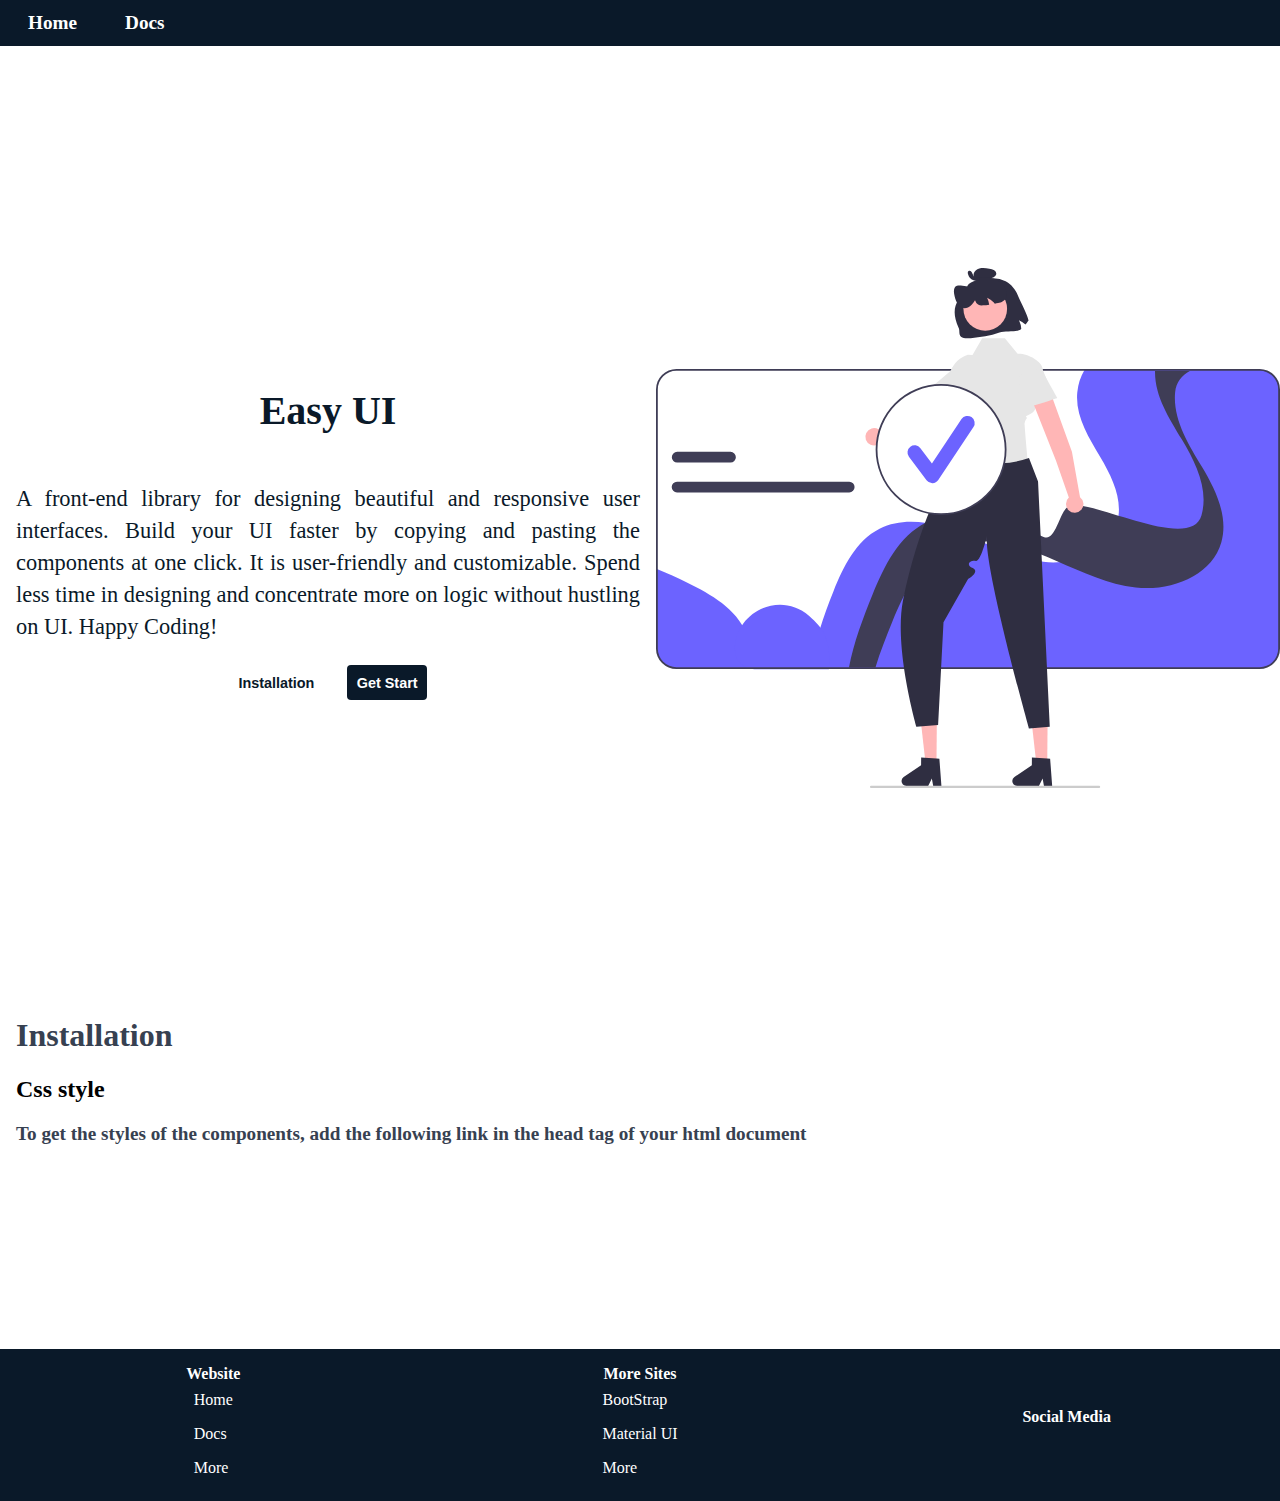
<file: index.html>
<!DOCTYPE html>
<html lang="en">
  <head>
    <meta charset="UTF-8" />
    <meta http-equiv="X-UA-Compatible" content="IE=edge" />
    <meta name="viewport" content="width=device-width, initial-scale=1.0" />
    <link rel="stylesheet" href="style.css" />
    <link
      rel="stylesheet"
      href="https://use.fontawesome.com/releases/v5.15.4/css/all.css"
      integrity="sha384-DyZ88mC6Up2uqS4h/KRgHuoeGwBcD4Ng9SiP4dIRy0EXTlnuz47vAwmeGwVChigm"
      crossorigin="anonymous"
    />
    <title>Easy UI</title>
  </head>
  <body>
    <!-- navbar -->
    <header>
      <nav class="nav flex_space">
        <div class="left">
          <ul class="flex">
            <li class="nav_list">
              <a href="" class="active_page">Home</a>
            </li>
            <li class="nav_list">
              <a href="./component/avatar/avatar.html">Docs</a>
            </li>
          </ul>
        </div>

        <!-- social icons -->
        <div class="right social_btn">
          <ul class="flex">
            <li class="nav_list pointer">
              <a href="https://github.com/ajay-mandaviya" target="_blank">
                <i class="fab fa-github-square fa-2x"></i>
              </a>
            </li>
            <li class="nav_list pointer">
              <a
                href="https://www.linkedin.com/in/ajay-mandaviya-222900191/"
                target="_blank"
              >
                <i class="fab fa-twitter-square fa-2x"></i>
              </a>
            </li>
          </ul>
        </div>
      </nav>
    </header>
    <!-- info container -->
    <main class="main_container">
      <div class="about flex_center">
        <h1>Easy UI</h1>
        <p>
          A front-end library for designing beautiful and responsive user
          interfaces. Build your UI faster by copying and pasting the components
          at one click. It is user-friendly and customizable. Spend less time in
          designing and concentrate more on logic without hustling on UI. Happy
          Coding!
        </p>

        <div class="about-btn">
          <button class="btn btn-primary">
            <a href="#install">Installation</a>
          </button>
          <button class="btn btn-secondary">
            <a href="./component/avatar/avatar.html">Get Start</a>
          </button>
        </div>
      </div>
      <div class="home-img">
        <img src="./Images/home-img.svg" />
      </div>
    </main>

    <!-- install link -->
    <div class="link-container" id="install">
      <h1 class="heading">Installation</h1>
      <h2>Css style</h2>
      <p class="description">
        To get the styles of the components, add the following link in the head
        tag of your html document
      </p>
      <div class="code-container">
        <iframe
          src="https://carbon.now.sh/embed?bg=rgba%2874%2C144%2C226%2C1%29&t=night-owl&wt=none&l=htmlmixed&width=680&ds=false&dsyoff=20px&dsblur=68px&wc=true&wa=true&pv=25px&ph=28px&ln=false&fl=1&fm=Fira+Code&fs=14px&lh=152%25&si=false&es=2x&wm=false&code=%250A%2520%2520%253Clink%2520rel%253D%2522stylesheet%2522%2520href%253D%2522https%253A%252F%252Feasy-ui-css.netlify.app%252Fstyle.css%2522%2520%252F%253E%2520%2520"
          style="
            width: 100%;
            height: 152px;
            border: 0;
            transform: scale(1);
            overflow: hidden;
          "
          sandbox="allow-scripts allow-same-origin"
        >
        </iframe>
      </div>
    </div>
    <!-- footer -->
    <footer class="footer-container flex">
      <div class="footer website">
        <h4>Website</h4>
        <ul>
          <li>
            <a href="./index.html">Home</a>
          </li>
          <li>
            <a href="">Docs</a>
          </li>
          <li>
            <a href="">More</a>
          </li>
        </ul>
      </div>
      <div class="footer example-site">
        <h4>More Sites</h4>
        <ul>
          <li>
            <a href="">BootStrap</a>
          </li>
          <li>
            <a href="">Material UI</a>
          </li>
          <li>
            <a href="">More</a>
          </li>
        </ul>
      </div>
      <div class="footer">
        <h4>Social Media</h4>
        <div class="footer-social">
          <ul>
            <li class="pointer">
              <a href="https://github.com/ajay-mandaviya" target="_blank">
                <i class="fab fa-github-square"></i>
              </a>
            </li>
            <li class="pointer">
              <a href="https://twitter.com/AjayMandaviya" target="_blank">
                <i class="fab fa-twitter-square"></i>
              </a>
            </li>
            <li class="pointer">
              <a
                href="https://www.linkedin.com/in/ajay-mandaviya-222900191/"
                target="_blank"
              >
                <i class="fab fa-linkedin-in"></i>
              </a>
            </li>
          </ul>
        </div>
      </div>
    </footer>
  </body>
</html>
</file>
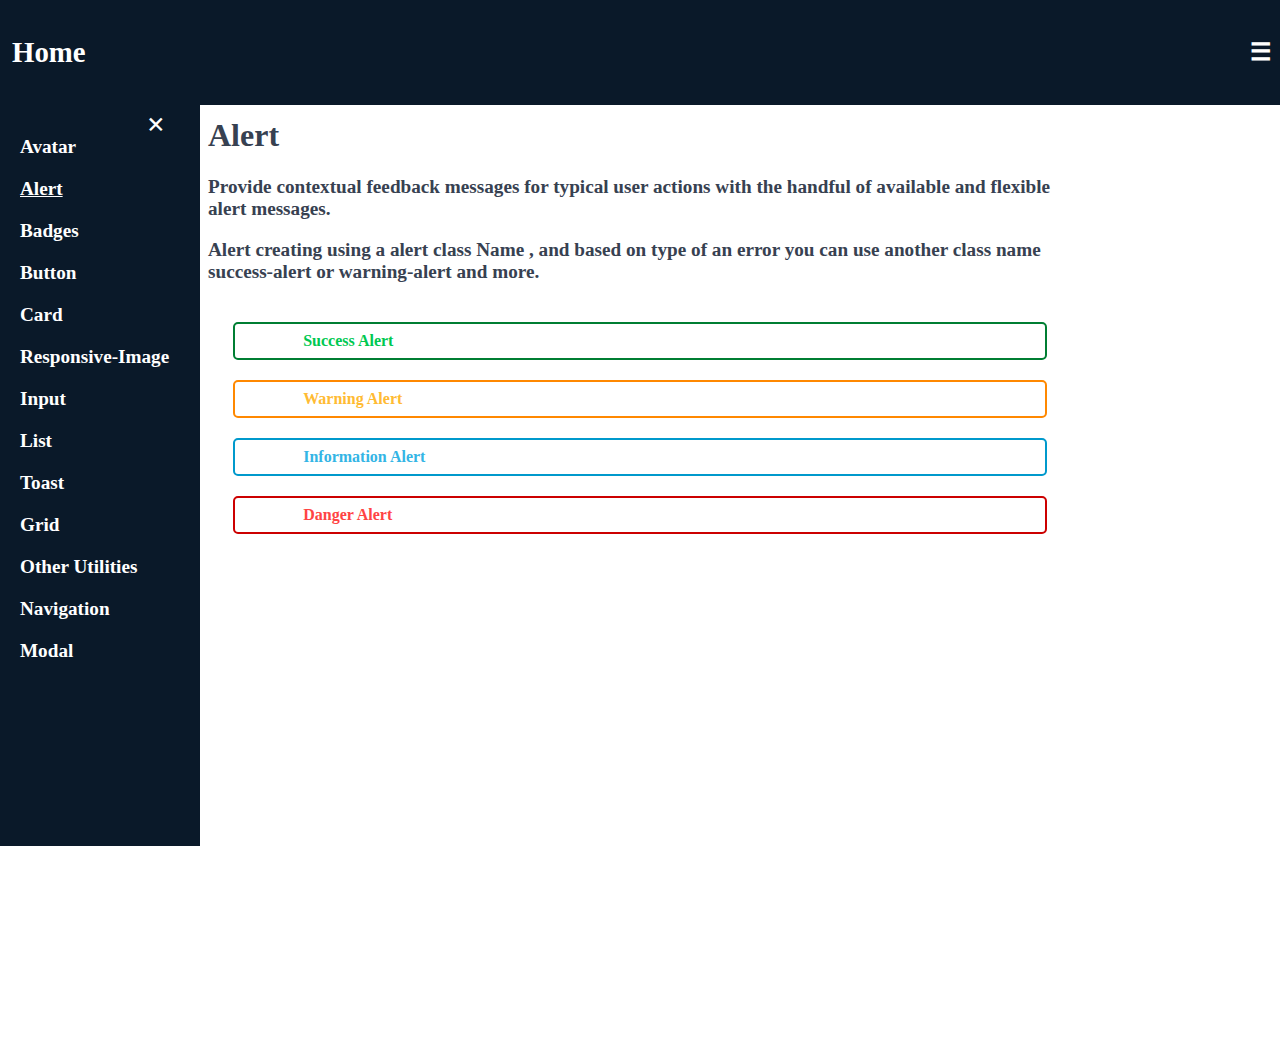
<file: component/alert/alert.html>
<!DOCTYPE html>
<html lang="en">
  <head>
    <meta charset="UTF-8" />
    <meta http-equiv="X-UA-Compatible" content="IE=edge" />
    <meta name="viewport" content="width=device-width, initial-scale=1.0" />
    <link rel="stylesheet" href="../../style.css">
    <link rel="stylesheet" href="alert.css" />
    <link
      rel="stylesheet"
      href="https://use.fontawesome.com/releases/v5.15.4/css/all.css"
      integrity="sha384-DyZ88mC6Up2uqS4h/KRgHuoeGwBcD4Ng9SiP4dIRy0EXTlnuz47vAwmeGwVChigm"
      crossorigin="anonymous"
    />
    <title>Alert</title>
  </head>
  <body>
    <header>
    <nav class="flex_space nav">
      <div>
        <h2><a href="../../index.html">Home</a></h2>
      </div>
      <div>
        <span class="menulines pointer" onclick="openNav()">&#9776;</span>
      </div>

      <div class="sidenav" id="mySidenav">
        <a href="javascript:void(0)" class="closebtn" onclick="closeNav()">
          &times;
        </a>

        <a  href="../avatar/avatar.html">Avatar</a>
        <a class="page-active" href="../alert/alert.html">Alert</a>
        <a href="../badges/badges.html">Badges</a>
        <a href="../button/button.html">Button</a>
        <a href="../card/card.html">Card</a>
        <a href="../responsive-image/responsive-image.html">Responsive-Image</a>
        <a href="../input/input.html">Input</a>
        <a href="../list/list.html">List</a>
        <a href="../toster/toast.html">Toast</a>
        <a href="../grid/responsive-grid.html">Grid</a>
        <a href="../other/other.html">Other Utilities</a>        
        <a href="../navigation/navigation.html">Navigation</a>   
        <a href="../modal/modal.html">Modal</a>   
      </div>
    </nav>
  </header>
    <!-- page -->
    <main>
    <div class="page">
      <h1 class="heading">Alert</h1>
      <p class="description">
        Provide contextual feedback messages for typical user 
        actions with the handful of available and flexible alert messages.
      </p>
      <p class="description">
        Alert creating using a alert class Name , and based on type of an error you can use another class
        name success-alert or warning-alert and more.
      </p>
      <div>
        <div class="flex_center">
          <div class="alert-container">
            <div class="alert success-alert">
              <div><i class="fa fa-check-circle"></i></div>
              <span>Success Alert</span>
            </div>

            <div class="alert warning-alert">
              <div><i class="fa fa-exclamation-circle"></i></div>
              <span>Warning Alert</span>
            </div>

            <div class="alert info-alert">
              <div><i class="fa fa-info"></i></div>
              <span>Information Alert</span>
            </div>

            <div class="alert danger-alert">
              <div><i class="fa fa-exclamation-triangle"></i></div>
              <span>Danger Alert</span>
            </div>
          </div>
        </div>
        <div class="code-container">
          <iframe
  src="https://carbon.now.sh/embed?bg=rgba%28248%2C231%2C28%2C1%29&t=seti&wt=none&l=htmlmixed&width=680&ds=true&dsyoff=55px&dsblur=23px&wc=true&wa=true&pv=0px&ph=0px&ln=false&fl=1&fm=Fira+Code&fs=14px&lh=152%25&si=false&es=2x&wm=false&code=%2520%253Cdiv%2520class%253D%2522alert%2520success-alert%2522%253E%250A%2520%2520%2520%2520%2520%2520%2520%2520%2520%2520%2520%2520%2520%2520%253Cdiv%253E%253Ci%2520class%253D%2522fa%2520fa-check-circle%2522%253E%253C%252Fi%253E%253C%252Fdiv%253E%250A%2520%2520%2520%2520%2520%2520%2520%2520%2520%2520%2520%2520%2520%2520%253Cspan%253ESuccess%2520Alert%253C%252Fspan%253E%250A%2520%253C%252Fdiv%253E%250A%2520%250A%2520%2520%253Cdiv%2520class%253D%2522alert%2520warning-alert%2522%253E%250A%2520%2520%2520%2520%2520%2520%2520%2520%2520%2520%2520%2520%2520%2520%253Cdiv%253E%253Ci%2520class%253D%2522fa%2520fa-exclamation-circle%2522%253E%253C%252Fi%253E%253C%252Fdiv%253E%250A%2520%2520%2520%2520%2520%2520%2520%2520%2520%2520%2520%2520%2520%2520%253Cspan%253EWarning%2520Alert%253C%252Fspan%253E%250A%2520%2520%253C%252Fdiv%253E%250A%2520%2520%250A%2520%2520%253Cdiv%2520class%253D%2522alert%2520info-alert%2522%253E%250A%2520%2520%2520%2520%2520%2520%2520%2520%2520%2520%2520%2520%2520%2520%253Cdiv%253E%253Ci%2520class%253D%2522fa%2520fa-info%2522%253E%253C%252Fi%253E%253C%252Fdiv%253E%250A%2520%2520%2520%2520%2520%2520%2520%2520%2520%2520%2520%2520%2520%2520%253Cspan%253EInformation%2520Alert%253C%252Fspan%253E%250A%2520%2520%253C%252Fdiv%253E%250A%250A%2520%2520%2520%253Cdiv%2520class%253D%2522alert%2520danger-alert%2522%253E%250A%2520%2520%2520%2520%2520%2520%2520%2520%2520%2520%2520%2520%2520%2520%253Cdiv%253E%253Ci%2520class%253D%2522fa%2520fa-exclamation-triangle%2522%253E%253C%252Fi%253E%253C%252Fdiv%253E%250A%2520%2520%2520%2520%2520%2520%2520%2520%2520%2520%2520%2520%2520%2520%253Cspan%253EDanger%2520Alert%253C%252Fspan%253E%250A%2520%2520%253C%252Fdiv%253E"
  style="width: 100%; height: 463px; border:0; transform: scale(1); overflow:hidden;"
  sandbox="allow-scripts allow-same-origin">
</iframe>
          </iframe>
        </div>
      </div>
    </div>
  </main>
    <script src="../../script.js"></script>
  </body>
</html>
</file>
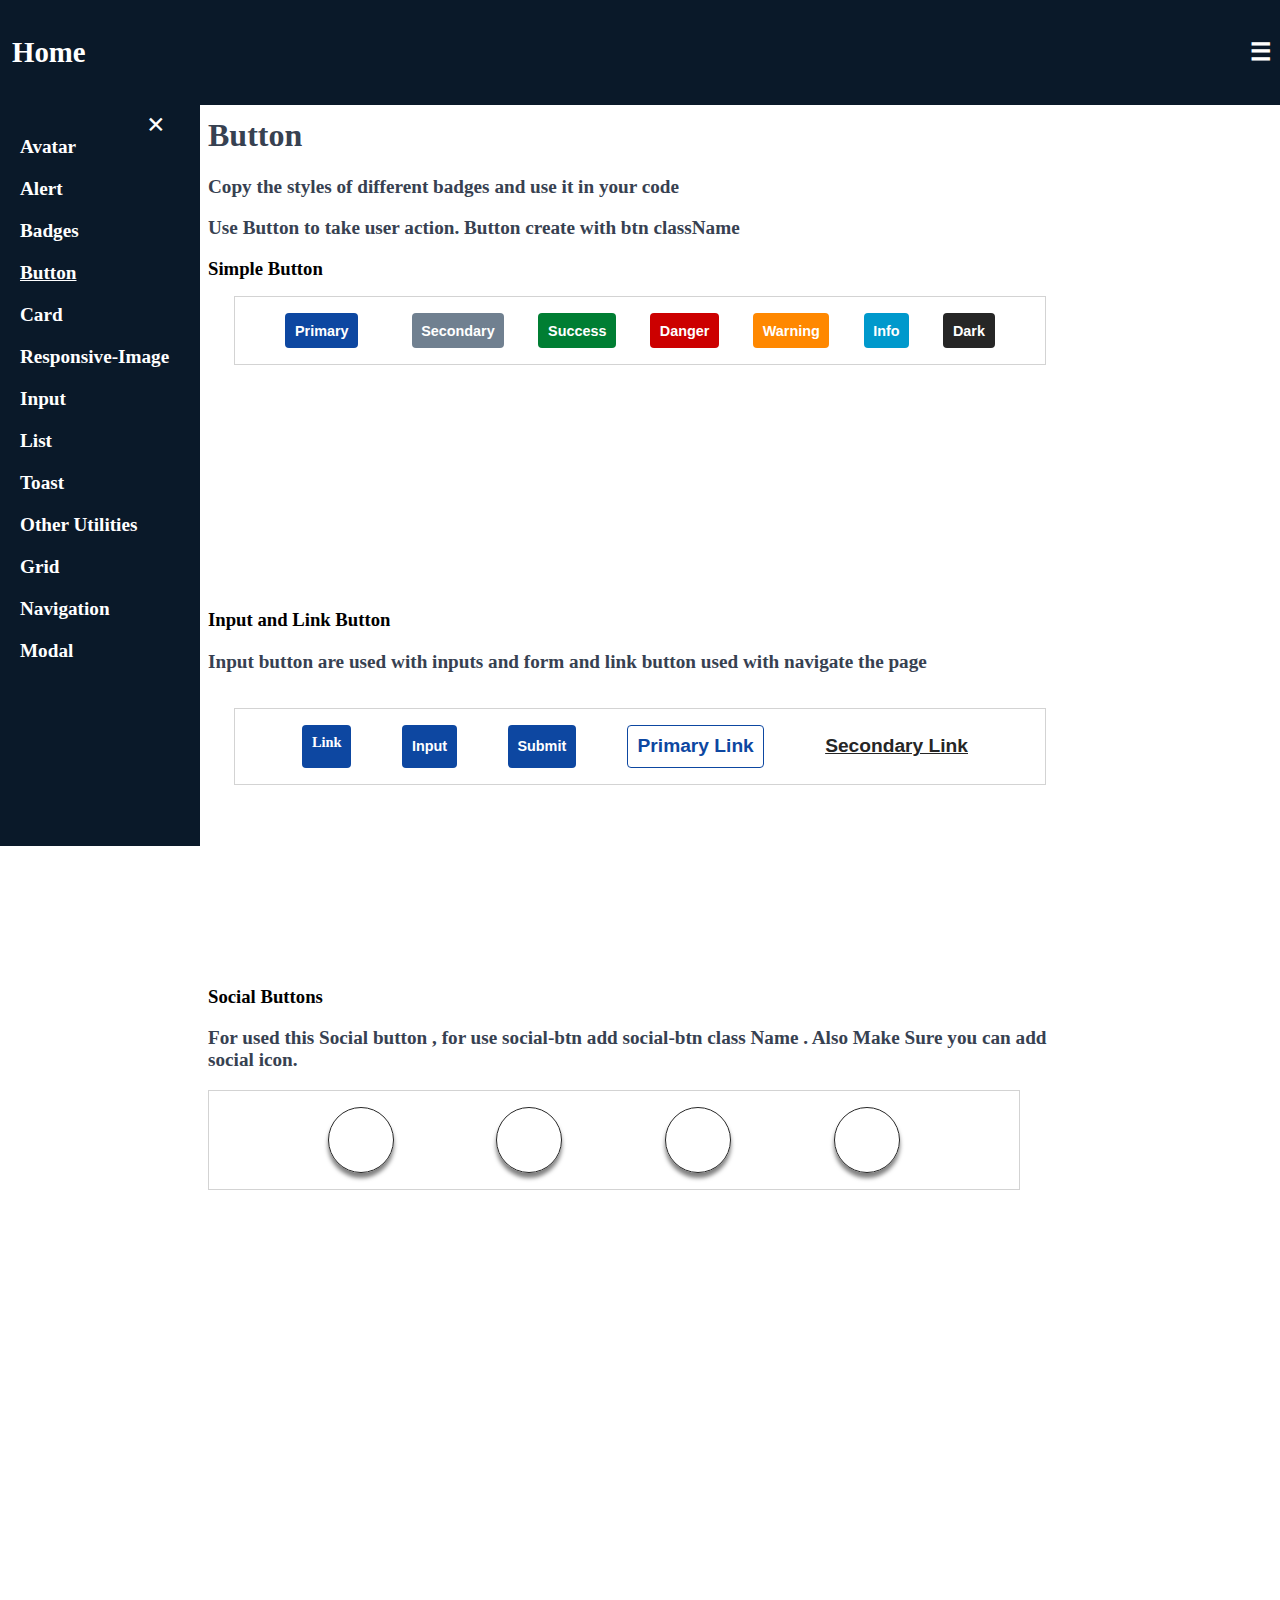
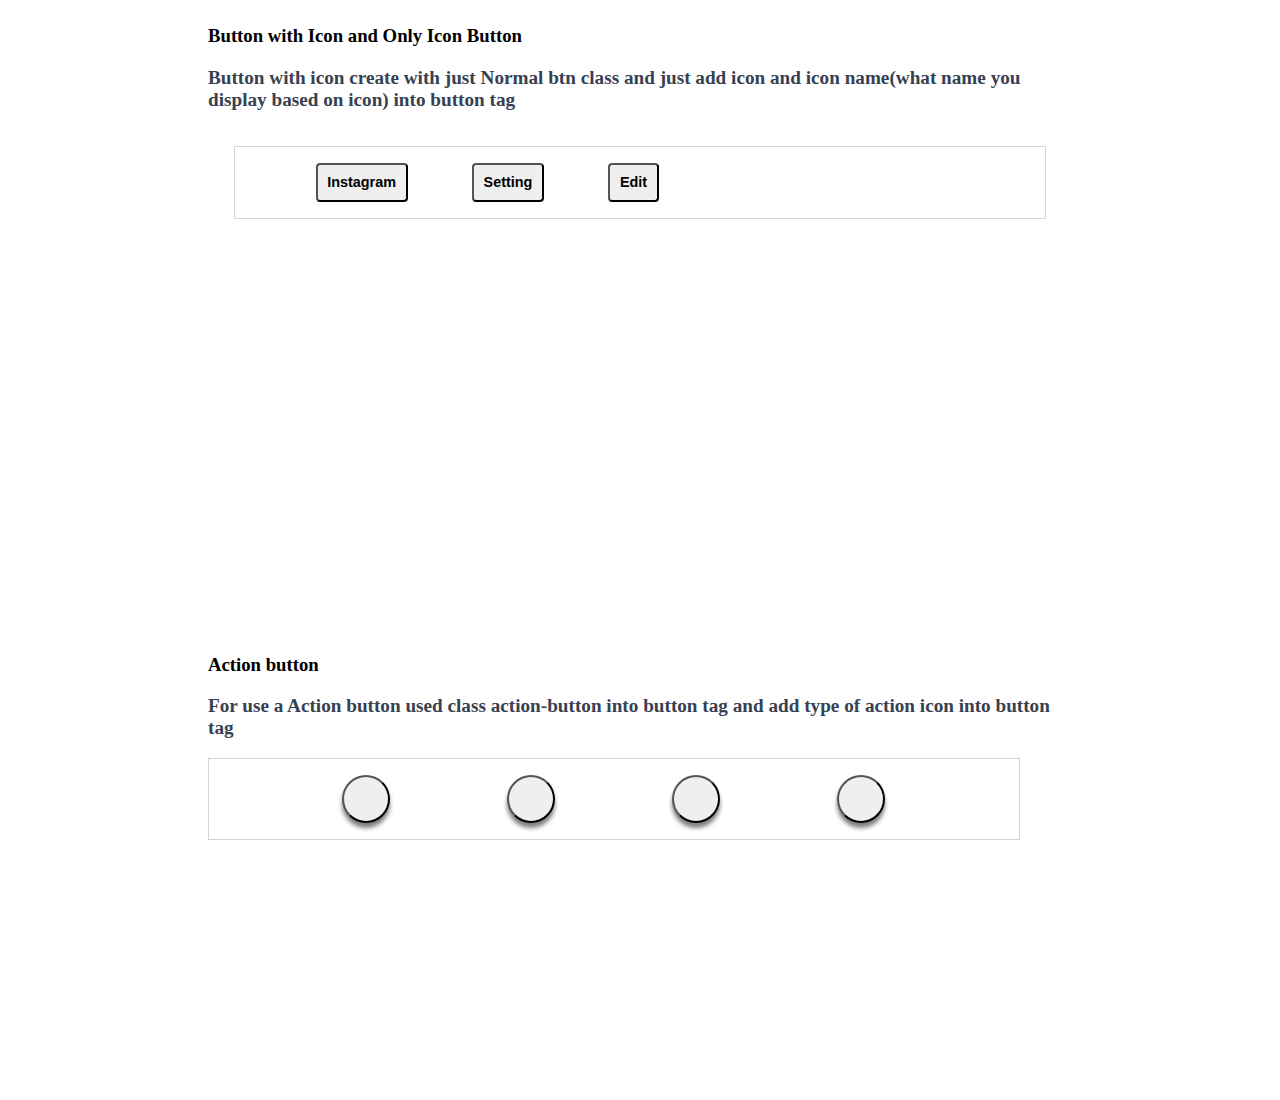
<file: component/button/button.html>
<!DOCTYPE html>
<html lang="en">
  <head>
    <meta charset="UTF-8" />
    <meta http-equiv="X-UA-Compatible" content="IE=edge" />
    <meta name="viewport" content="width=device-width, initial-scale=1.0" />
    <link rel="stylesheet" href="../../style.css" />
    <link rel="stylesheet" href="button.css" />
    <link
      rel="stylesheet"
      href="https://use.fontawesome.com/releases/v5.15.4/css/all.css"
      integrity="sha384-DyZ88mC6Up2uqS4h/KRgHuoeGwBcD4Ng9SiP4dIRy0EXTlnuz47vAwmeGwVChigm"
      crossorigin="anonymous"
    />
    <title>Buttons</title>
  </head>
  <body>
    <nav class="flex_space nav">
      <div>
        <h2><a href="../../index.html">Home</a></h2>
      </div>
      <div>
        <span class="menulines pointer" onclick="openNav()">&#9776;</span>
      </div>

      <div class="sidenav" id="mySidenav">
        <a href="javascript:void(0)" class="closebtn" onclick="closeNav()">
          &times;
        </a>

        <a href="../avatar/avatar.html">Avatar</a>
        <a href="../alert/alert.html">Alert</a>
        <a href="../badges/badges.html">Badges</a>
        <a class="page-active" href="../button/button.html">Button</a>
        <a href="../card/card.html">Card</a>
        <a href="../responsive-image/responsive-image.html">Responsive-Image</a>
        <a href="../input/input.html">Input</a>
        <a href="../list/list.html">List</a>
        <a href="../toster/toast.html">Toast</a>
        <a href="../other/other.html">Other Utilities</a>
        <a href="../grid/responsive-grid.html">Grid</a>
        <a href="../navigation/navigation.html">Navigation</a>
        <a href="../modal/modal.html">Modal</a>
      </div>
    </nav>

    <main>
      <div class="page">
        <h1 class="heading">Button</h1>
        <p class="description">
          Copy the styles of different badges and use it in your code
        </p>
        <p class="description">
          Use Button to take user action. Button create with btn className
        </p>
        <!-- Normal btn -->
        <div>
          <h3>Simple Button</h3>
          <div class="flex_center">
            <div class="btn-container">
              <div>
                <button class="btn btn-primary">Primary</button>
              </div>
              <div>
                <button class="btn btn-secondary">Secondary</button>
              </div>
              <div>
                <button class="btn btn-success">Success</button>
              </div>
              <div>
                <button class="btn btn-danger">Danger</button>
              </div>
              <div>
                <button class="btn btn-warning">Warning</button>
              </div>
              <div>
                <button class="btn btn-info">Info</button>
              </div>
              <div>
                <button class="btn btn-dark">Dark</button>
              </div>
            </div>
          </div>

          <div class="code-container">
            <iframe
              src="https://carbon.now.sh/embed?bg=rgba%28248%2C231%2C28%2C1%29&t=seti&wt=none&l=htmlmixed&width=680&ds=true&dsyoff=55px&dsblur=23px&wc=true&wa=true&pv=0px&ph=0px&ln=false&fl=1&fm=Fira+Code&fs=14px&lh=152%25&si=false&es=2x&wm=false&code=%2520%2520%2520%2520%253Cbutton%2520class%253D%2522btn%2520btn-primary%2522%253EPrimary%253C%252Fbutton%253E%2520%2520%2520%2520%2520%2520%2520%250A%2509%253Cbutton%2520class%253D%2522btn%2520btn-secondary%2522%253ESecondary%253C%252Fbutton%253E%2520%250A%2509%253Cbutton%2520class%253D%2522btn%2520btn-success%2522%253ESuccess%253C%252Fbutton%253E%2520%250A%2509%253Cbutton%2520class%253D%2522btn%2520btn-danger%2522%253EDanger%253C%252Fbutton%253E%2520%2520%2520%2520%2520%2520%2520%2520%2520%2520%250A%2509%253Cbutton%2520class%253D%2522btn%2520btn-warning%2522%253EWarning%253C%252Fbutton%253E%250A%2509%253Cbutton%2520class%253D%2522btn%2520btn-info%2522%253EInfo%253C%252Fbutton%253E%250A%2509%253Cbutton%2520class%253D%2522btn%2520btn-dark%2522%253EDark%253C%252Fbutton%253E"
              style="
                width: 100%;
                height: 208px;
                border: 0;
                transform: scale(1);
                overflow: hidden;
              "
              sandbox="allow-scripts allow-same-origin"
            >
            </iframe>
          </div>
        </div>

        <!-- button with inputs and link -->
        <div>
          <h3>Input and Link Button</h3>

          <p class="description">
            Input button are used with inputs and form and link button used with
            navigate the page
          </p>
          <div class="flex_center">
            <div class="btn-container">
              <a class="btn btn-primary" href="#">Link</a>
              <input class="btn btn-primary" type="button" value="Input" />
              <input class="btn btn-primary" type="submit" value="Submit" />
              <button class="btn link link-primary">Primary Link</button>
              <button class="btn link link-secondary">Secondary Link</button>
            </div>
          </div>
          <div class="code-container">
            <iframe
              src="https://carbon.now.sh/embed?bg=rgba%28248%2C231%2C28%2C1%29&t=seti&wt=none&l=htmlmixed&width=680&ds=true&dsyoff=58px&dsblur=23px&wc=true&wa=true&pv=0px&ph=0px&ln=false&fl=1&fm=Fira+Code&fs=14px&lh=152%25&si=false&es=2x&wm=false&code=%2520%2520%2520%2520%2509%2509%253Ca%2520class%253D%2522btn%2520btn-primary%2522%2520href%253D%2522%2523%2522%253ELink%253C%252Fa%253E%250A%2520%2520%2520%2520%2520%2520%2520%2520%2520%2520%2520%2520%253Cinput%2520class%253D%2522btn%2520btn-primary%2522%2520type%253D%2522button%2522%2520value%253D%2522Input%2522%2520%252F%253E%250A%2520%2520%2520%2520%2520%2520%2520%2520%2520%2520%2520%2520%253Cinput%2520class%253D%2522btn%2520btn-primary%2522%2520type%253D%2522submit%2522%2520value%253D%2522Submit%2522%2520%252F%253E%250A%2520%2520%2520%2520%2520%2520%2520%2520%2520%2520%2520%2520%253Cbutton%2520class%253D%2522btn%2520link%2520link-primary%2522%253EPrimary%2520Link%253C%252Fbutton%253E%250A%2520%2520%2520%2520%2520%2520%2520%2520%2520%2520%2520%2520%253Cbutton%2520class%253D%2522btn%2520link%2520link-secondary%2522%253ESecondary%2520Link%253C%252Fbutton%253E%2520%2520%2520%2520"
              style="
                width: 100%;
                height: 165px;
                border: 0;
                transform: scale(1);
                overflow: hidden;
              "
              sandbox="allow-scripts allow-same-origin"
            >
            </iframe>
          </div>
        </div>

        <!-- social media button -->
        <div>
          <h3>Social Buttons</h3>
          <p class="description">
            For used this Social button , for use social-btn add social-btn
            class Name . Also Make Sure you can add social icon.
          </p>
          <div class="flext_center">
            <div class="btn-container socials mb">
              <a href="https://twitter.com/AjayMandaviya" class="social-btn">
                <i class="fab fa-twitter fa-2x"></i>
              </a>

              <a
                href="https://www.linkedin.com/in/ajay-mandaviya-222900191/"
                class="social-btn"
              >
                <i class="fab fa-linkedin fa-2x"></i>
              </a>

              <a href="https://github.com/ajay-mandaviya" class="social-btn">
                <i class="fab fa-github fa-2x"></i>
              </a>

              <a
                href="https://www.instagram.com"
                target="_blank"
                class="social-btn"
              >
                <i class="fab fa-instagram fa-2x"></i>
              </a>
            </div>
          </div>
          <div class="code-container">
            <iframe
              src="https://carbon.now.sh/embed?bg=rgba%28248%2C231%2C28%2C1%29&t=seti&wt=none&l=htmlmixed&width=680&ds=true&dsyoff=55px&dsblur=23px&wc=true&wa=true&pv=0px&ph=0px&ln=false&fl=1&fm=Fira+Code&fs=14px&lh=152%25&si=false&es=2x&wm=false&code=%253Ca%2520href%253D%2522https%253A%252F%252Ftwitter.com%252FAjayMandaviya%2522%2520class%253D%2522social-btn%2522%253E%250A%2520%2520%2520%2520%2520%2520%2520%2520%2520%2520%2520%2520%2520%2520%253Ci%2520class%253D%2522fab%2520fa-twitter%2520fa-2x%2522%253E%253C%252Fi%253E%250A%2520%253C%252Fa%253E%250A%250A%253Ca%2520href%253D%2522https%253A%252F%252Fwww.linkedin.com%252Fin%252Fajay-mandaviya-222900191%252F%2522class%253D%2522social-btn%2522%253E%250A%2520%2520%2520%2520%2520%2520%2520%2520%2520%2520%2520%2520%2520%2520%253Ci%2520class%253D%2522fab%2520fa-linkedin%2520fa-2x%2522%253E%253C%252Fi%253E%250A%253C%252Fa%253E%2520%2520%2520%2520%2520%2520%2520%2520%250A%2520%2520%2520%2520%2520%2520%250A%253Ca%2520href%253D%2522https%253A%252F%252Fgithub.com%252Fajay-mandaviya%2522%2520class%253D%2522social-btn%2522%253E%250A%2520%2509%2509%2509%2520%253Ci%2520class%253D%2522fab%2520fa-github%2520fa-2x%2522%253E%253C%252Fi%253E%250A%253C%252Fa%253E%2520%2520%2520%2520%2520%2520%2520%2520%2520%2520%2520%250A%250A%2520%253Ca%2520href%253D%2522https%253A%252F%252Fwww.instagram.com%2522%2520target%253D%2522_blank%2522%2520class%253D%2522social-btn%2522%2520%253E%2520%2520%2520%2520%2520%2520%2520%2520%2520%2520%250A%2520%2520%2520%2520%2520%2520%2520%2520%2520%2520%2520%2520%2520%2520%2520%253Ci%2520class%253D%2522fab%2520fa-instagram%2520fa-2x%2522%253E%253C%252Fi%253E%250A%2520%253C%252Fa%253E%2520%2520%2520%2520%2520%2520%2520%2520%2520%2520%250A%2520%2520%2520%2520%2520%2520%2520%2520%2520%2520%2520%2520"
              style="
                width: 100%;
                height: 399px;
                border: 0;
                transform: scale(1);
                overflow: hidden;
              "
              sandbox="allow-scripts allow-same-origin"
            >
            </iframe>
          </div>
        </div>

        <!-- icon button -->
        <div>
          <h3>Button with Icon and Only Icon Button</h3>
          <p class="description">
            Button with icon create with just Normal btn class and just add icon
            and icon name(what name you display based on icon) into button tag
          </p>
          <div class="flex_center">
            <div class="btn-container">
              <button class="btn">
                <i class="fab fa-instagram fa-1x"></i>
                Instagram
              </button>
              <button class="btn">
                <i class="fas fa-cog fa-1px"></i>
                Setting
              </button>
              <button class="btn">
                <i class="far fa-edit fa-1px"></i>
                Edit
              </button>
              <button class="icon-button">
                <i class="fas fa-window-close fa-2px"></i>
              </button>
              <button class="icon-button">
                <i class="fas fa-shopping-cart fa-2px"></i>
              </button>
              <button class="icon-button">
                <i class="fas fa-share-alt fa-2px"></i>
              </button>
              <button class="icon-button">
                <i class="far fa-trash-alt fa-2px"></i>
              </button>
            </div>
          </div>
          <div class="code-container">
            <iframe
              src="https://carbon.now.sh/embed?bg=rgba%28248%2C231%2C28%2C1%29&t=seti&wt=none&l=htmlmixed&width=680&ds=true&dsyoff=58px&dsblur=23px&wc=true&wa=true&pv=0px&ph=0px&ln=false&fl=1&fm=Fira+Code&fs=14px&lh=152%25&si=false&es=2x&wm=false&code=%253Cbutton%2520class%253D%2522btn%2522%253E%253Ci%2520class%253D%2522fab%2520fa-instagram%2520fa-1x%2522%253E%253C%252Fi%253EInstagram%253C%252Fbutton%253E%250A%250A%253Cbutton%2520class%253D%2522btn%2522%253E%253Ci%2520class%253D%2522fas%2520fa-cog%2520fa-1px%2522%253E%253C%252Fi%253ESetting%253C%252Fbutton%253E%250A%2520%2520%2520%2520%2520%2520%2520%2520%2520%2520%2520%2520%2520%2520%250A%253Cbutton%2520class%253D%2522btn%2522%253E%2520%253Ci%2520class%253D%2522far%2520fa-edit%2520fa-1px%2522%253E%253C%252Fi%253EEdit%253C%252Fbutton%253E%250A%2520%2520%2520%2520%2520%2520%2520%2520%2520%2520%250A%253C%21--%2520only%2520icon%2520--%253E%250A%250A%253Cbutton%2520class%253D%2522icon-button%2522%253E%253Ci%2520class%253D%2522fas%2520fa-window-close%2520fa-2px%2522%253E%253C%252Fi%253E%253C%252Fbutton%253E%2520%2520%2520%2520%2520%2520%2520%2520%2520%250A%250A%253Cbutton%2520class%253D%2522icon-button%2522%253E%253Ci%2520class%253D%2522fas%2520fa-shopping-cart%2520fa-2px%2522%253E%253C%252Fi%253E%2520%253C%252Fbutton%253E%2520%2520%2520%2520%2520%2520%2520%2520%2520%2520%2520%2520%250A%250A%253Cbutton%2520class%253D%2522icon-button%2522%253E%253Ci%2520class%253D%2522fas%2520fa-share-alt%2520fa-2px%2522%253E%253C%252Fi%253E%253C%252Fbutton%253E%250A%250A%253Cbutton%2520class%253D%2522icon-button%2522%253E%253Ci%2520class%253D%2522far%2520fa-trash-alt%2520fa-2px%2522%253E%253C%252Fi%253E%253C%252Fbutton%253E%2520%2520%2520%2520%2520%2520%2520%2520%2520%2520%2520%250A%2520%2520%2520%2520%2520%2520%2520%2520%2520%2520%2520%2520%2520%2520%2520%2520%2520%2520%2520%2520%2520"
              style="
                width: 100%;
                height: 399px;
                border: 0;
                transform: scale(1);
                overflow: hidden;
              "
              sandbox="allow-scripts allow-same-origin"
            >
            </iframe>
          </div>
        </div>

        <!-- floating action buttons -->
        <div>
          <h3>Action button</h3>
          <p class="description">
            For use a Action button used class action-button into button tag and
            add type of action icon into button tag
          </p>
          <div class="flext_center">
            <div class="btn-container socials mb">
              <button class="action-button">
                <i class="fas fa-plus"></i>
              </button>
              <button class="action-button">
                <i class="fas fa-play"></i>
              </button>
              <button class="action-button">
                <i class="fas fa-search"></i>
              </button>
              <button class="action-button">
                <i class="fas fa-chevron-circle-down"></i>
              </button>
            </div>
          </div>
          <div class="code-container">
            <iframe
              src="https://carbon.now.sh/embed?bg=rgba%28248%2C231%2C28%2C1%29&t=seti&wt=none&l=htmlmixed&width=680&ds=true&dsyoff=58px&dsblur=23px&wc=true&wa=true&pv=0px&ph=0px&ln=false&fl=1&fm=Fira+Code&fs=14px&lh=152%25&si=false&es=2x&wm=false&code=%2520%253Cbutton%2520class%253D%2522action-button%2522%253E%253Ci%2520class%253D%2522fas%2520fa-plus%2522%253E%253C%252Fi%253E%253C%252Fbutton%253E%2520%250A%250A%2520%253Cbutton%2520class%253D%2522action-button%2522%253E%253Ci%2520class%253D%2522fas%2520fa-play%2522%253E%253C%252Fi%253E%253C%252Fbutton%253E%250A%250A%2520%253Cbutton%2520class%253D%2522action-button%2522%253E%253Ci%2520class%253D%2522fas%2520fa-search%2522%253E%253C%252Fi%253E%253C%252Fbutton%253E%250A%250A%253Cbutton%2520class%253D%2522action-button%2522%253E%253Ci%2520class%253D%2522fas%2520fa-chevron-circle-down%2522%253E%253C%252Fi%253E%253C%252Fbutton%253E"
              style="
                width: 100%;
                height: 208px;
                border: 0;
                transform: scale(1);
                overflow: hidden;
              "
              sandbox="allow-scripts allow-same-origin"
            >
            </iframe>
          </div>
        </div>
      </div>
    </main>
    <script src="../../script.js"></script>
  </body>
</html>
</file>
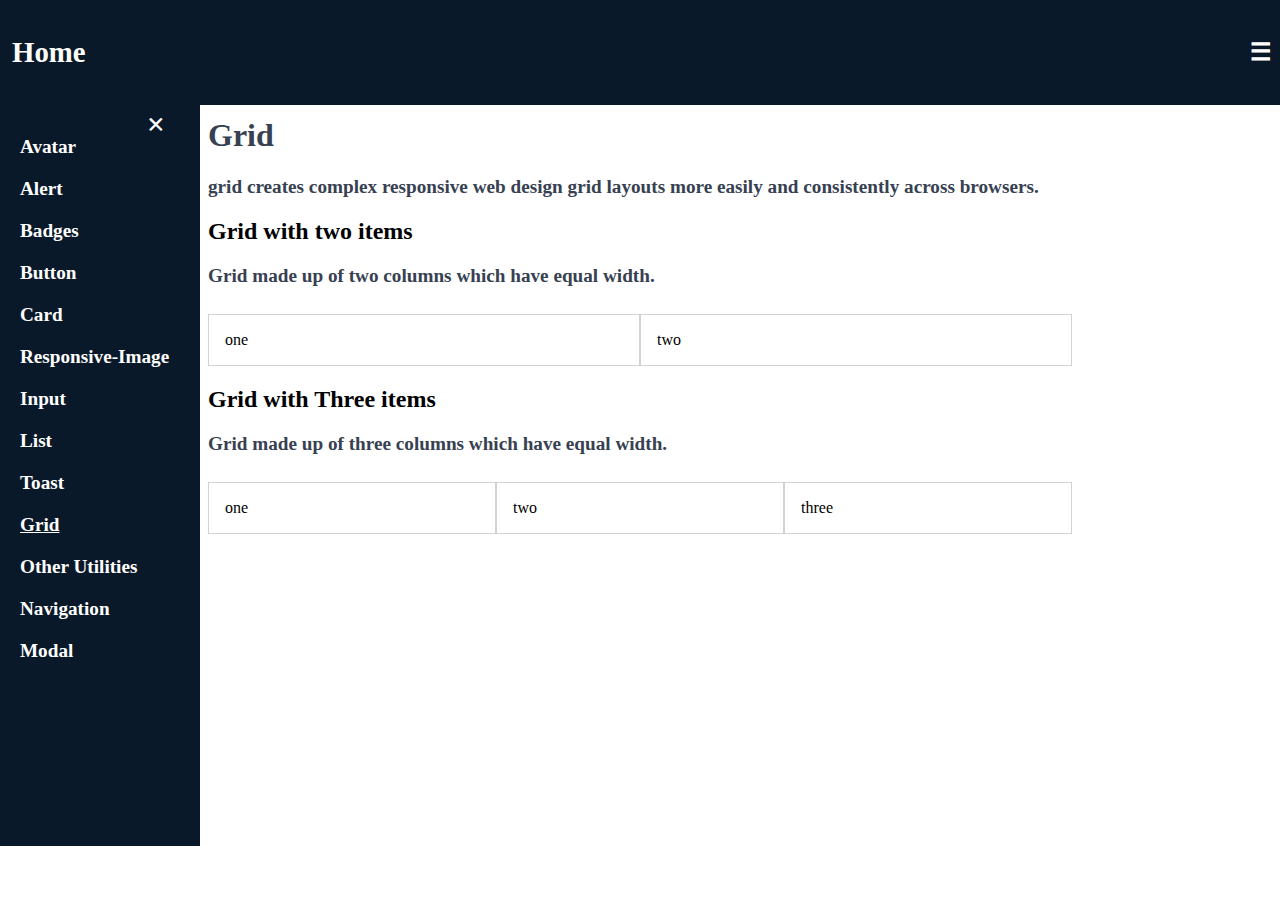
<file: component/grid/responsive-grid.html>
<!DOCTYPE html>
<html lang="en">
  <head>
    <meta charset="UTF-8" />
    <meta http-equiv="X-UA-Compatible" content="IE=edge" />
    <meta name="viewport" content="width=device-width, initial-scale=1.0" />
    <link rel="stylesheet" href="../../style.css" />
    <link rel="stylesheet" href="responsive-grid.css" />
    <link
      rel="stylesheet"
      href="https://use.fontawesome.com/releases/v5.15.4/css/all.css"
      integrity="sha384-DyZ88mC6Up2uqS4h/KRgHuoeGwBcD4Ng9SiP4dIRy0EXTlnuz47vAwmeGwVChigm"
      crossorigin="anonymous"
    />
    <title>Grid</title>
  </head>
  <body>
    <nav class="flex_space nav">
      <div>
        <h2><a href="../../index.html">Home</a></h2>
      </div>
      <div>
        <span class="menulines pointer" onclick="openNav()">&#9776;</span>
      </div>

      <div class="sidenav" id="mySidenav">
        <a href="javascript:void(0)" class="closebtn" onclick="closeNav()">
          &times;
        </a>

        <a href="../avatar/avatar.html">Avatar</a>
        <a href="../alert/alert.html">Alert</a>
        <a href="../badges/badges.html">Badges</a>
        <a href="../button/button.html">Button</a>
        <a href="../card/card.html">Card</a>
        <a href="../responsive-image/responsive-image.html">Responsive-Image</a>
        <a href="../input/input.html">Input</a>
        <a href="../list/list.html">List</a>
        <a href="../toster/toast.html">Toast</a>
        <a class="page-active" href="./responsive-grid.html">Grid</a>
        <a href="../other/other.html">Other Utilities</a>
        <a href="../navigation/navigation.html">Navigation</a>
        <a href="../modal/modal.html">Modal</a>
      </div>
    </nav>

    <!-- page -->
    <div class="page">
      <h1 class="heading">Grid</h1>
      <p class="description">
        grid creates complex responsive web design grid layouts more easily and
        consistently across browsers.
      </p>
      <h2>Grid with two items</h2>
      <p class="description">
        Grid made up of two columns which have equal width.
      </p>
      <div class="grid grid-2">
        <div>one</div>
        <div>two</div>
      </div>
      <h2>Grid with Three items</h2>
      <p class="description">
        Grid made up of three columns which have equal width.
      </p>
      <div class="grid grid-3">
        <div>one</div>
        <div>two</div>
        <div>three</div>
      </div>
      <div class="code-container">
        <iframe
          src="https://carbon.now.sh/embed?bg=rgba%28248%2C231%2C28%2C1%29&t=seti&wt=none&l=htmlmixed&width=680&ds=true&dsyoff=58px&dsblur=23px&wc=true&wa=true&pv=0px&ph=0px&ln=false&fl=1&fm=Fira+Code&fs=14px&lh=152%25&si=false&es=2x&wm=false&code=%2520%253Cdiv%2520class%253D%2522grid%2520grid-2%2522%253E%2520%2520%2520%2520%2520%250A%2520%2520%2520%2520%2520%2520%2520%2520%253Cdiv%253Eone%253C%252Fdiv%253E%250A%2520%2520%2520%2520%2520%2520%2520%2520%253Cdiv%253Etwo%253C%252Fdiv%253E%250A%2520%2520%2520%2520%2520%2520%253C%252Fdiv%253E%250A%253Cdiv%2520class%253D%2522grid%2520grid-3%2522%253E%2520%2520%2520%2520%2520%250A%2520%2520%2520%2520%2520%2520%2520%2520%253Cdiv%253Eone%253C%252Fdiv%253E%250A%2520%2520%2520%2520%2520%2520%2520%2520%253Cdiv%253Etwo%253C%252Fdiv%253E%250A%2520%2520%2520%2520%2520%2520%2520%2520%253Cdiv%253Ethree%253C%252Fdiv%253E%250A%2520%2520%2520%253C%252Fdiv%253E%2520%2520%2520%2520%2520%2520%2520%2520%2520%2520%2520%2520%2520%2520%2520%2520%2520%2520%2520%2520%2520"
          style="
            width: 100%;
            height: 250px;
            border: 0;
            transform: scale(1);
            overflow: hidden;
          "
          sandbox="allow-scripts allow-same-origin"
        >
        </iframe>
      </div>

      <div class="code-container"></div>
    </div>

    <script src="../../script.js"></script>
  </body>
</html>
</file>
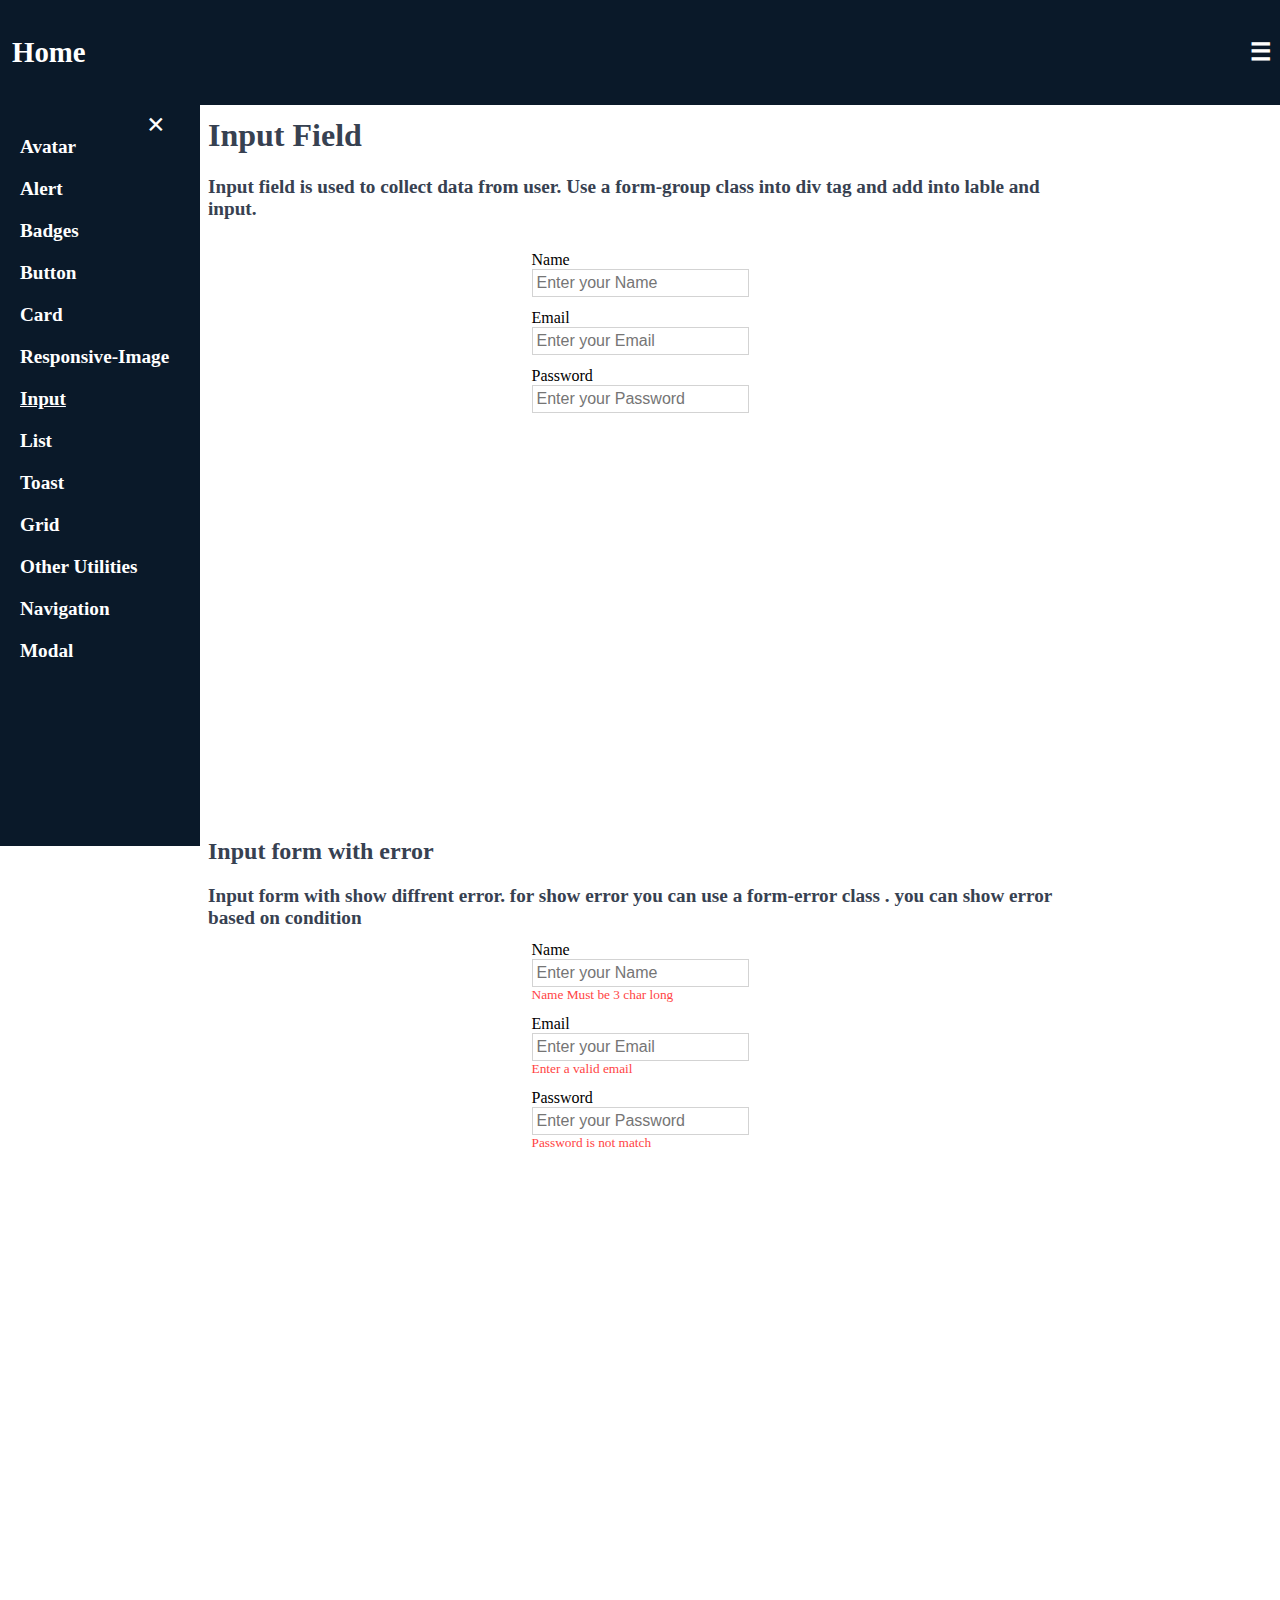
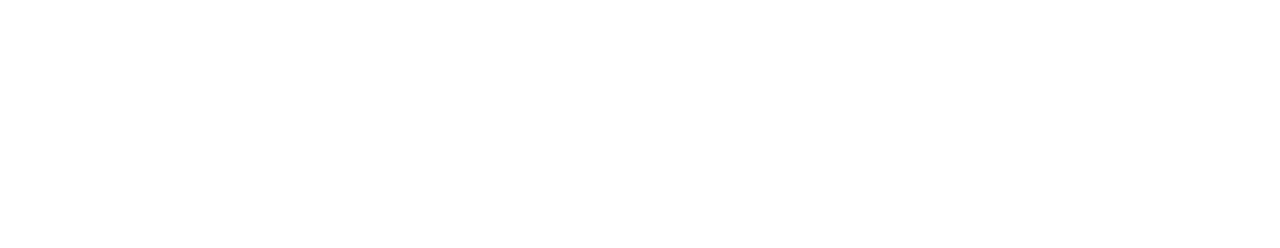
<file: component/input/input.html>
<!DOCTYPE html>
<html lang="en">
  <head>
    <meta charset="UTF-8" />
    <meta http-equiv="X-UA-Compatible" content="IE=edge" />
    <meta name="viewport" content="width=device-width, initial-scale=1.0" />
    <link rel="stylesheet" href="../../style.css" />
    <link rel="stylesheet" href="input.css" />

    <title>Input</title>
  </head>
  <nav class="flex_space nav">
    <div>
      <h2><a href="../../index.html">Home</a></h2>
    </div>
    <div>
      <span class="menulines pointer" onclick="openNav()">&#9776;</span>
    </div>

    <div class="sidenav" id="mySidenav">
      <a href="javascript:void(0)" class="closebtn" onclick="closeNav()">
        &times;
      </a>

      <a href="../avatar/avatar.html">Avatar</a>
      <a href="../alert/alert.html">Alert</a>
      <a href="../badges/badges.html">Badges</a>
      <a href="../button/button.html">Button</a>
      <a href="../card/card.html">Card</a>
      <a href="../responsive-image/responsive-image.html">Responsive-Image</a>
      <a class="page-active" href="./input.html">Input</a>
      <a href="../list/list.html">List</a>
      <a href="../toster/toast.html">Toast</a>
      <a href="../grid/responsive-grid.html">Grid</a>
      <a href="../other/other.html">Other Utilities</a>
      <a href="../navigation/navigation.html">Navigation</a>
      <a href="../modal/modal.html">Modal</a>
    </div>
  </nav>
  <body>
    <main>
      <div class="page">
        <h1 class="heading">Input Field</h1>
        <p class="description">
          Input field is used to collect data from user. Use a form-group class
          into div tag and add into lable and input.
        </p>
        <div>
          <div class="flex_center">
            <!-- Normal Input -->
            <div>
              <div class="form-group">
                <label for="nameInput">Name</label>
                <input
                  type="text"
                  placeholder="Enter your Name"
                  id="nameInput"
                />
              </div>
              <div class="form-group">
                <label for="emailInput">Email</label>
                <input
                  type="text"
                  placeholder="Enter your Email"
                  id="emailInput"
                />
              </div>
              <div class="form-group">
                <label for="passwordInput">Password</label>
                <input
                  type="password"
                  placeholder="Enter your Password"
                  id="passwordInput"
                />
              </div>
            </div>
          </div>
          <div class="code-container">
            <iframe
              src="https://carbon.now.sh/embed?bg=rgba%28248%2C231%2C28%2C1%29&t=seti&wt=none&l=htmlmixed&width=680&ds=true&dsyoff=58px&dsblur=23px&wc=true&wa=true&pv=0px&ph=0px&ln=false&fl=1&fm=Fira+Code&fs=14px&lh=152%25&si=false&es=2x&wm=false&code=%253Cdiv%2520class%253D%2522form-group%2522%253E%250A%2520%2520%2520%2520%2520%2520%253Clabel%2520for%253D%2522nameInput%2522%253EName%253C%252Flabel%253E%250A%2520%2520%2520%2520%2520%2520%253Cinput%2520type%253D%2522text%2522%2520placeholder%253D%2522Enter%2520your%2520Name%2522%2520id%253D%2522nameInput%2522%2520%252F%253E%250A%2520%2520%2520%2520%253C%252Fdiv%253E%250A%2520%2520%2520%2520%253Cdiv%2520class%253D%2522form-group%2522%253E%250A%2520%2520%2520%2520%2520%2520%253Clabel%2520for%253D%2522emailInput%2522%253EEmail%253C%252Flabel%253E%250A%2520%2520%2520%2520%2520%2520%253Cinput%2520type%253D%2522text%2522%2520placeholder%253D%2522Enter%2520your%2520Email%2522%2520id%253D%2522emailInput%2522%2520%252F%253E%250A%2520%2520%2520%2520%253C%252Fdiv%253E%250A%2520%2520%2520%2520%253Cdiv%2520class%253D%2522form-group%2522%253E%250A%2520%2520%2520%2520%2520%2520%253Clabel%2520for%253D%2522passwordInput%2522%253EPassword%253C%252Flabel%253E%250A%2520%2520%2520%2520%2520%2520%253Cinput%2520%2520type%253D%2522password%2522%2520placeholder%253D%2522Enter%2520your%2520Password%2522%250A%2520%2520%2520%2520%2520%2520%2520%2520id%253D%2522passwordInput%2522%250A%2520%2520%2520%2520%2520%2520%252F%253E%250A%2520%2520%2520%2520%253C%252Fdiv%253E"
              style="
                width: 100%;
                height: 357px;
                border: 0;
                transform: scale(1);
                overflow: hidden;
              "
              sandbox="allow-scripts allow-same-origin"
            >
            </iframe>
          </div>
        </div>

        <!-- with err -->

        <div>
          <h2 class="heading">Input form with error</h2>
          <span class="description"
            >Input form with show diffrent error. for show error you can use a
            form-error class . you can show error based on condition
          </span>
          <div class="flex_center">
            <div>
              <div class="form-group">
                <label for="nameInput">Name</label>
                <input
                  type="text"
                  placeholder="Enter your Name"
                  id="nameInput"
                />
                <small class="form-error">Name Must be 3 char long</small>
              </div>
              <div class="form-group">
                <label for="emailInput">Email</label>
                <input
                  type="text"
                  placeholder="Enter your Email"
                  id="emailInput"
                />
                <small class="form-error">Enter a valid email</small>
              </div>
              <div class="form-group">
                <label for="passwordInput">Password</label>
                <input
                  type="password"
                  placeholder="Enter your Password"
                  id="passwordInput"
                />
                <small class="form-error"> Password is not match </small>
              </div>
            </div>
          </div>
          <div class="code-container">
            <iframe
              src="https://carbon.now.sh/embed?bg=rgba%28248%2C231%2C28%2C1%29&t=seti&wt=none&l=htmlmixed&width=680&ds=true&dsyoff=58px&dsblur=23px&wc=true&wa=true&pv=0px&ph=0px&ln=false&fl=1&fm=Fira+Code&fs=14px&lh=152%25&si=false&es=2x&wm=false&code=%253Cdiv%2520class%253D%2522form-group%2522%253E%250A%2520%2520%2520%2520%2520%2520%2520%2520%2520%2520%2520%2520%2520%2520%2520%2520%253Clabel%2520for%253D%2522nameInput%2522%253EName%253C%252Flabel%253E%250A%2520%2520%2520%2520%2520%2520%2520%2520%2520%2520%2520%2520%2520%2520%2520%2520%253Cinput%250A%2520%2520%2520%2520%2520%2520%2520%2520%2520%2520%2520%2520%2520%2520%2520%2520%2520%2520type%253D%2522text%2522%250A%2520%2520%2520%2520%2520%2520%2520%2520%2520%2520%2520%2520%2520%2520%2520%2520%2520%2520placeholder%253D%2522Enter%2520your%2520Name%2522%250A%2520%2520%2520%2520%2520%2520%2520%2520%2520%2520%2520%2520%2520%2520%2520%2520%2520%2520id%253D%2522nameInput%2522%250A%2520%2520%2520%2520%2520%2520%2520%2520%2520%2520%2520%2520%2520%2520%2520%2520%252F%253E%250A%2520%2520%2520%2520%2520%2520%2520%2520%2520%2520%2520%2520%2520%2520%2520%2520%253Csmall%2520class%253D%2522form-error%2522%253EName%2520Must%2520be%25203%2520char%2520long%253C%252Fsmall%253E%250A%2520%2520%2520%2520%2520%2520%2520%2520%2520%2520%2520%2520%2520%2520%253C%252Fdiv%253E%250A%2520%2520%2520%2520%2520%2520%2520%2520%2520%2520%2520%2520%2520%2520%253Cdiv%2520class%253D%2522form-group%2522%253E%250A%2520%2520%2520%2520%2520%2520%2520%2520%2520%2520%2520%2520%2520%2520%2520%2520%253Clabel%2520for%253D%2522emailInput%2522%253EEmail%253C%252Flabel%253E%250A%2520%2520%2520%2520%2520%2520%2520%2520%2520%2520%2520%2520%2520%2520%2520%2520%253Cinput%250A%2520%2520%2520%2520%2520%2520%2520%2520%2520%2520%2520%2520%2520%2520%2520%2520%2520%2520type%253D%2522text%2522%250A%2520%2520%2520%2520%2520%2520%2520%2520%2520%2520%2520%2520%2520%2520%2520%2520%2520%2520placeholder%253D%2522Enter%2520your%2520Email%2522%250A%2520%2520%2520%2520%2520%2520%2520%2520%2520%2520%2520%2520%2520%2520%2520%2520%2520%2520id%253D%2522emailInput%2522%250A%2520%2520%2520%2520%2520%2520%2520%2520%2520%2520%2520%2520%2520%2520%2520%2520%252F%253E%250A%2520%2520%2520%2520%2520%2520%2520%2520%2520%2520%2520%2520%2520%2520%2520%2520%253Csmall%2520class%253D%2522form-error%2522%253EEnter%2520a%2520valid%2520email%253C%252Fsmall%253E%250A%2520%2520%2520%2520%2520%2520%2520%2520%2520%2520%2520%2520%2520%2520%253C%252Fdiv%253E%250A%2520%2520%2520%2520%2520%2520%2520%2520%2520%2520%2520%2520%2520%2520%253Cdiv%2520class%253D%2522form-group%2522%253E%250A%2520%2520%2520%2520%2520%2520%2520%2520%2520%2520%2520%2520%2520%2520%2520%2520%253Clabel%2520for%253D%2522passwordInput%2522%253EPassword%253C%252Flabel%253E%250A%2520%2520%2520%2520%2520%2520%2520%2520%2520%2520%2520%2520%2520%2520%2520%2520%253Cinput%250A%2520%2520%2520%2520%2520%2520%2520%2520%2520%2520%2520%2520%2520%2520%2520%2520%2520%2520type%253D%2522password%2522%250A%2520%2520%2520%2520%2520%2520%2520%2520%2520%2520%2520%2520%2520%2520%2520%2520%2520%2520placeholder%253D%2522Enter%2520your%2520Password%2522%250A%2520%2520%2520%2520%2520%2520%2520%2520%2520%2520%2520%2520%2520%2520%2520%2520%2520%2520id%253D%2522passwordInput%2522%250A%2520%2520%2520%2520%2520%2520%2520%2520%2520%2520%2520%2520%2520%2520%2520%2520%252F%253E%250A%2520%2520%2520%2520%2520%2520%2520%2520%2520%2520%2520%2520%2520%2520%2520%2520%253Csmall%2520class%253D%2522form-error%2522%253E%2520Password%2520is%2520not%2520match%2520%253C%252Fsmall%253E%250A%2520%2520%2520%2520%2520%2520%2520%2520%2520%2520%253C%252Fdiv%253E"
              style="
                width: 100%;
                height: 633px;
                border: 0;
                transform: scale(1);
                overflow: hidden;
              "
              sandbox="allow-scripts allow-same-origin"
            >
            </iframe>
          </div>
        </div>
      </div>
    </main>
    <script src="../../script.js"></script>
  </body>
</html>
</file>
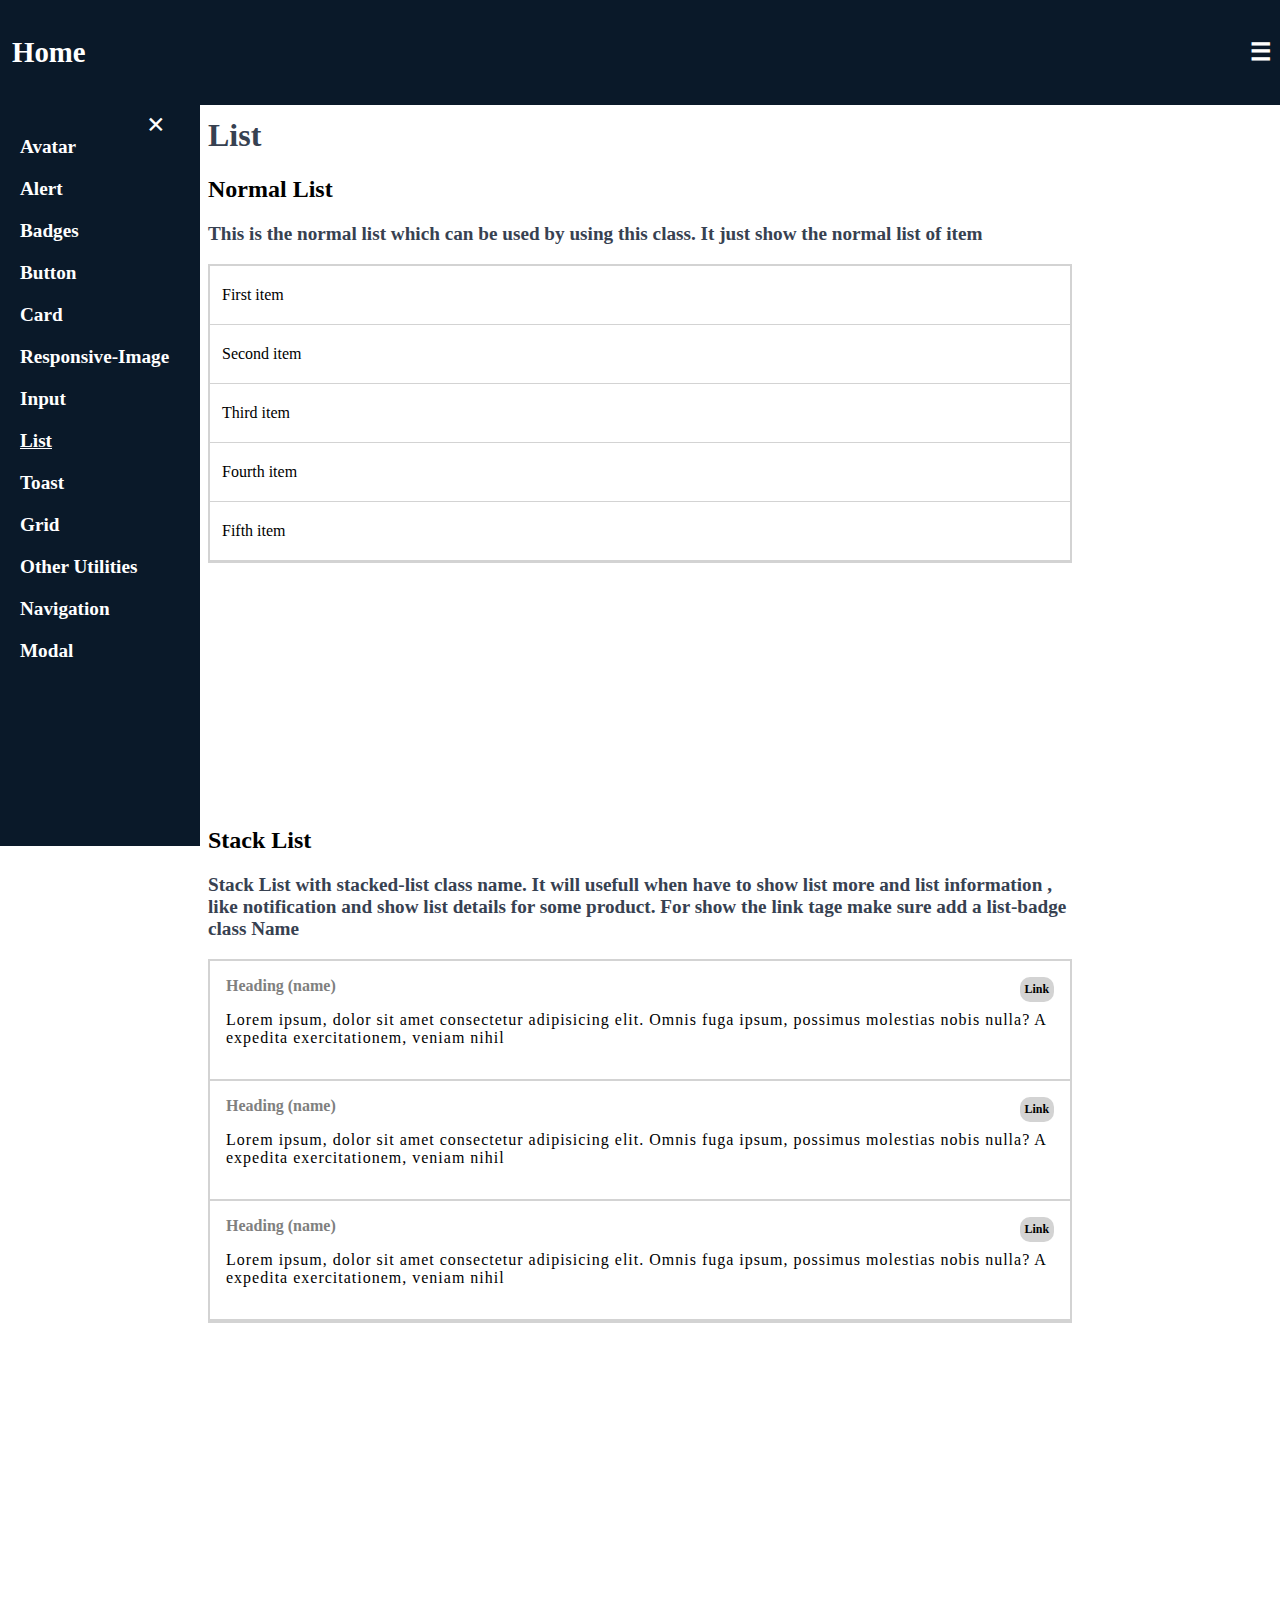
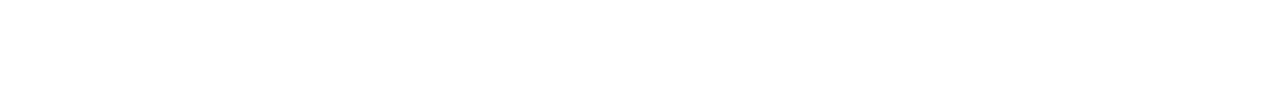
<file: component/list/list.html>
<!DOCTYPE html>
<html lang="en">
  <head>
    <meta charset="UTF-8" />
    <meta http-equiv="X-UA-Compatible" content="IE=edge" />
    <meta name="viewport" content="width=device-width, initial-scale=1.0" />
    <link rel="stylesheet" href="../../style.css" />
    <link rel="stylesheet" href="list.css" />
    <title>List</title>
  </head>
  <body>
    <nav class="flex_space nav">
      <div>
        <h2><a href="../../index.html">Home</a></h2>
      </div>
      <div>
        <span class="menulines pointer" onclick="openNav()">&#9776;</span>
      </div>

      <div class="sidenav" id="mySidenav">
        <a href="javascript:void(0)" class="closebtn" onclick="closeNav()">
          &times;
        </a>

        <a href="../avatar/avatar.html">Avatar</a>
        <a href="../alert/alert.html">Alert</a>
        <a href="../badges/badges.html">Badges</a>
        <a href="../button/button.html">Button</a>
        <a href="../card/card.html">Card</a>
        <a href="../responsive-image/responsive-image.html">Responsive-Image</a>
        <a href="../input/input.html">Input</a>
        <a href="./list.html" class="page-active">List</a>
        <a href="../toster/toast.html">Toast</a>
        <a href="../grid/responsive-grid.html">Grid</a>
        <a href="../other/other.html">Other Utilities</a>
        <a href="../navigation/navigation.html">Navigation</a>
        <a href="../modal/modal.html">Modal</a>
      </div>
    </nav>
    <main>
      <div class="page">
        <h1 class="heading">List</h1>

        <h2>Normal List</h2>
        <p class="description">
          This is the normal list which can be used by using this class. It just
          show the normal list of item
        </p>
        <div>
          <div class="flex_center">
            <ul class="list-group">
              <li class="list-item">First item</li>
              <li class="list-item">Second item</li>
              <li class="list-item">Third item</li>
              <li class="list-item">Fourth item</li>
              <li class="list-item">Fifth item</li>
            </ul>
          </div>
          <div class="code-container">
            <iframe
              src="https://carbon.now.sh/embed?bg=rgba%28248%2C231%2C28%2C1%29&t=seti&wt=none&l=htmlmixed&width=680&ds=true&dsyoff=58px&dsblur=23px&wc=true&wa=true&pv=0px&ph=0px&ln=false&fl=1&fm=Fira+Code&fs=14px&lh=152%25&si=false&es=2x&wm=false&code=%2520%2520%2520%2520%2520%253Cul%2520class%253D%2522list-group%2522%253E%250A%2520%2520%2520%2520%2520%2520%2520%2520%2520%2520%2520%2520%2520%2520%253Cli%2520class%253D%2522list-item%2522%253EFirst%2520item%253C%252Fli%253E%250A%2520%2520%2520%2520%2520%2520%2520%2520%2520%2520%2520%2520%2520%2520%253Cli%2520class%253D%2522list-item%2522%253ESecond%2520item%253C%252Fli%253E%250A%2520%2520%2520%2520%2520%2520%2520%2520%2520%2520%2520%2520%2520%2520%253Cli%2520class%253D%2522list-item%2522%253EThird%2520item%253C%252Fli%253E%250A%2520%2520%2520%2520%2520%2520%2520%2520%2520%2520%2520%2520%2520%2520%253Cli%2520class%253D%2522list-item%2522%253EFourth%2520item%253C%252Fli%253E%250A%2520%2520%2520%2520%2520%2520%2520%2520%2520%2520%2520%2520%2520%2520%253Cli%2520class%253D%2522list-item%2522%253EFifth%2520item%253C%252Fli%253E%250A%2520%2520%2520%2520%2520%2520%253C%252Ful%253E"
              style="
                width: 100%;
                height: 208px;
                border: 0;
                transform: scale(1);
                overflow: hidden;
              "
              sandbox="allow-scripts allow-same-origin"
            >
            </iframe>
          </div>
        </div>
        <!-- second -->
        <div>
          <h2>Stack List</h2>
          <p class="description">
            Stack List with stacked-list class name. It will usefull when have
            to show list more and list information , like notification and show
            list details for some product. For show the link tage make sure add
            a list-badge class Name
          </p>
          <div class="flex_center">
            <ul class="stacked-list">
              <li class="order-list-item">
                <div class="grey-text list-heading">Heading (name)</div>
                <p class="list-text">
                  Lorem ipsum, dolor sit amet consectetur adipisicing elit.
                  Omnis fuga ipsum, possimus molestias nobis nulla? A expedita
                  exercitationem, veniam nihil
                </p>

                <a href="#" class="list-badge badge badge-link badge-primary"
                  >Link</a
                >
              </li>

              <li class="order-list-item">
                <div class="grey-text list-heading">Heading (name)</div>
                <p class="list-text">
                  Lorem ipsum, dolor sit amet consectetur adipisicing elit.
                  Omnis fuga ipsum, possimus molestias nobis nulla? A expedita
                  exercitationem, veniam nihil
                </p>

                <a href="#" class="list-badge badge badge-link badge-primary"
                  >Link</a
                >
              </li>
              <li class="order-list-item">
                <div class="grey-text list-heading">Heading (name)</div>
                <p class="list-text">
                  Lorem ipsum, dolor sit amet consectetur adipisicing elit.
                  Omnis fuga ipsum, possimus molestias nobis nulla? A expedita
                  exercitationem, veniam nihil
                </p>

                <a href="#" class="list-badge badge badge-link badge-primary"
                  >Link</a
                >
              </li>
            </ul>
          </div>
          <div class="code-container">
            <iframe
              src="https://carbon.now.sh/embed?bg=rgba%28171%2C+184%2C+195%2C+1%29&t=seti&wt=none&l=htmlmixed&width=736&ds=true&dsyoff=20px&dsblur=68px&wc=true&wa=false&pv=0px&ph=0px&ln=false&fl=1&fm=Hack&fs=14px&lh=133%25&si=false&es=2x&wm=false&code=%2509%2509%2520%2520%2520%253Cul%2520class%253D%2522order-list-group%2522%253E%250A%2520%2520%2520%2520%2520%2520%2520%2520%2520%2520%2520%2520%2520%2520%253Cli%2520class%253D%2522order-list-item%2522%253E%250A%2520%2520%2520%2520%2520%2520%2520%2520%2520%2520%2520%2520%2520%2520%2520%2520%253Cdiv%2520class%253D%2522grey-text%2520list-heading%2522%253EHeading%2520%28name%29%253C%252Fdiv%253E%250A%2520%2520%2520%2520%2520%2520%2520%2520%2520%2520%2520%2520%2520%2520%2520%2520%253Cp%2520class%253D%2522list-text%2522%253E%250A%2520%2520%2520%2520%2520%2520%2520%2520%2520%2520%2520%2520%2520%2520%2520%2520%2520%2520Lorem%2520ipsum%252C%2520dolor%2520sit%2520amet%2520consectetur%2520adipisicing%2520elit.%250A%2520%2520%2520%2520%2520%2520%2520%2520%2520%2520%2520%2520%2520%2520%2520%2520%2520%2520Omnis%2520fuga%2520ipsum%252C%2520possimus%2520molestias%2520nobis%2520nulla%253F%2520A%2520expedita%250A%2520%2520%2520%2520%2520%2520%2520%2520%2520%2520%2520%2520%2520%2520%2520%2520%2520%2520exercitationem%252C%2520veniam%2520nihil%250A%2520%2520%2520%2520%2520%2520%2520%2520%2520%2520%2520%2520%2520%2520%2520%2520%253C%252Fp%253E%250A%250A%2520%2520%2520%2520%2520%2520%2520%2520%2520%2520%2520%2520%2520%2520%2520%2520%253Ca%2520href%253D%2522%2523%2522%2520class%253D%2522list-badge%2520badge%2520badge-link%2520badge-primary%2522%250A%2520%2520%2520%2520%2520%2520%2520%2520%2520%2520%2520%2520%2520%2520%2520%2520%2520%2520%253ELink%253C%252Fa%250A%2520%2520%2520%2520%2520%2520%2520%2520%2520%2520%2520%2520%2520%2520%2520%2520%253E%250A%2520%2520%2520%2520%2520%2520%2520%2520%2520%2520%2520%2520%2520%2520%253C%252Fli%253E%250A%2520%2520%2520%2520%2520%2520%2520%2520%2520%2520%2520%2520%253C%252Ful%253E"
              style="
                width: 100%;
                height: 320px;
                border: 0;
                transform: scale(1);
                overflow: hidden;
              "
              sandbox="allow-scripts allow-same-origin"
            >
            </iframe>
          </div>
        </div>
      </div>
    </main>

    <script src="../../script.js"></script>
  </body>
</html>
</file>
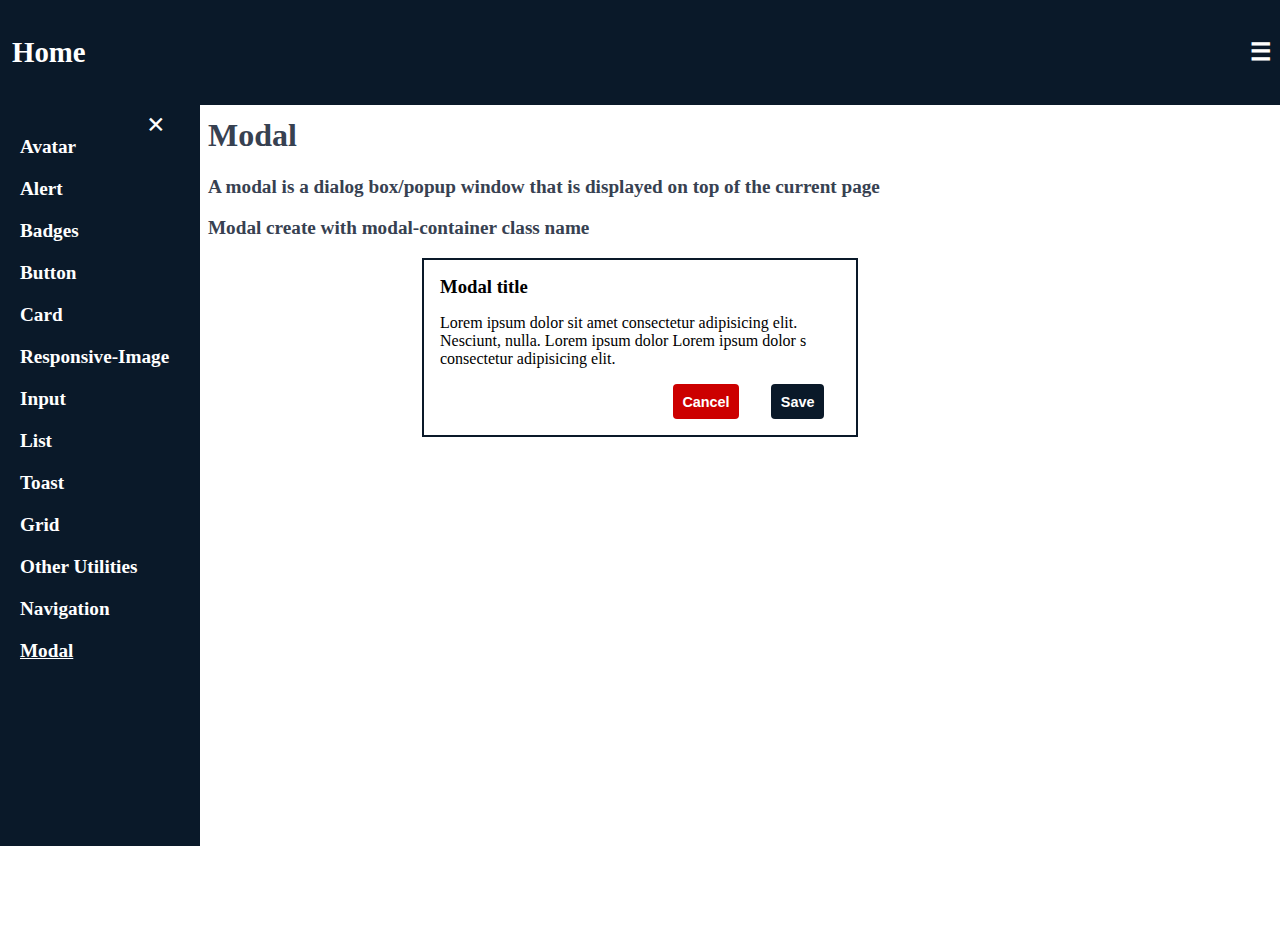
<file: component/modal/modal.html>
<!DOCTYPE html>
<html lang="en">
  <head>
    <meta charset="UTF-8" />
    <meta http-equiv="X-UA-Compatible" content="IE=edge" />
    <meta name="viewport" content="width=device-width, initial-scale=1.0" />
    <link rel="stylesheet" href="../../style.css" />
    <link rel="stylesheet" href="modal.css" />
    <link
      rel="stylesheet"
      href="https://use.fontawesome.com/releases/v5.15.4/css/all.css"
      integrity="sha384-DyZ88mC6Up2uqS4h/KRgHuoeGwBcD4Ng9SiP4dIRy0EXTlnuz47vAwmeGwVChigm"
      crossorigin="anonymous"
    />
    <title>Modal</title>
  </head>
  <body>
    <nav class="flex_space nav">
      <div>
        <h2><a href="../../index.html">Home</a></h2>
      </div>
      <div>
        <span class="menulines pointer" onclick="openNav()">&#9776;</span>
      </div>

      <div class="sidenav" id="mySidenav">
        <a href="javascript:void(0)" class="closebtn" onclick="closeNav()">
          &times;
        </a>

        <a href="../avatar/avatar.html">Avatar</a>
        <a href="../alert/alert.html">Alert</a>
        <a href="../badges/badges.html">Badges</a>
        <a href="../button/button.html">Button</a>
        <a href="../card/card.html">Card</a>
        <a href="../responsive-image/responsive-image.html">Responsive-Image</a>
        <a href="../input/input.html">Input</a>
        <a href="./list.html">List</a>
        <a href="../toster/toast.html">Toast</a>
        <a href="../grid/responsive-grid.html">Grid</a>
        <a href="../other/other.html">Other Utilities</a>
        <a href="../navigation/navigation.html">Navigation</a>
        <a href="./modal.html" class="page-active">Modal</a>
      </div>
    </nav>
    <main>
      <div class="page">
        <h1 class="heading">Modal</h1>
        <p class="description">
          A modal is a dialog box/popup window that is displayed on top of the
          current page
        </p>
        <p class="description">Modal create with modal-container class name</p>
        <div>
          <div class="flex_center">
            <!-- here the check -->
            <div class="modal-container">
              <div class="modal">
                <div class="modal-title">
                  <h3>Modal title</h3>
                </div>
                <div class="modal-close">
                  <i class="fas fa-times-circle"></i>
                </div>
              </div>
              <div class="modal-body">
                <p>
                  Lorem ipsum dolor sit amet consectetur adipisicing elit.
                  Nesciunt, nulla. Lorem ipsum dolor Lorem ipsum dolor s
                  consectetur adipisicing elit.
                </p>
              </div>
              <div class="modal-btns">
                <button class="btn btn-danger">Cancel</button>
                <button class="btn btn-secondary">Save</button>
              </div>
            </div>
          </div>
          <!-- here the code conrtainer -->
          <div class="code-container">
            <iframe
              src="https://carbon.now.sh/embed?bg=rgba%28171%2C+184%2C+195%2C+1%29&t=seti&wt=none&l=htmlmixed&width=599&ds=true&dsyoff=20px&dsblur=68px&wc=true&wa=false&pv=0px&ph=0px&ln=false&fl=1&fm=Hack&fs=14px&lh=133%25&si=false&es=2x&wm=false&code=%253Cdiv%2520class%253D%2522modal-container%2522%253E%250A%2520%2520%2520%2520%2520%2520%2520%2520%2520%2520%2520%2520%2520%2520%253Cdiv%2520class%253D%2522modal%2522%253E%250A%2520%2520%2520%2520%2520%2520%2520%2520%2520%2520%2520%2520%2520%2520%2520%2520%253Cdiv%2520class%253D%2522modal-title%2522%253E%250A%2520%2520%2520%2520%2520%2520%2520%2520%2520%2520%2520%2520%2520%2520%2520%2520%2520%2520%253Ch3%253EModal%2520title%253C%252Fh3%253E%250A%2520%2520%2520%2520%2520%2520%2520%2520%2520%2520%2520%2520%2520%2520%2520%2520%253C%252Fdiv%253E%250A%2520%2520%2520%2520%2520%2520%2520%2520%2520%2520%2520%2520%2520%2520%2520%2520%253Cdiv%2520class%253D%2522modal-close%2522%253EX%253C%252Fdiv%253E%250A%2520%2520%2520%2520%2520%2520%2520%2520%2520%2520%2520%2520%2520%2520%253C%252Fdiv%253E%250A%2520%2520%2520%2520%2520%2520%2520%2520%2520%2520%2520%2520%2520%2520%253Cdiv%2520class%253D%2522modal-body%2522%253E%250A%2520%2520%2520%2520%2520%2520%2520%2520%2520%2520%2520%2520%2520%2520%2520%2520%253Cp%253E%250A%2520%2520%2520%2520%2520%2520%2520%2520%2520%2520%2520%2520%2520%2520%2520%2520%2520%2520Lorem%2520ipsum%2520dolor%2520sit%2520amet%2520consectetur%2520adipisicing%2520%2520%2520%2520%2520%2520%2520%2520%2520%2520%2520%2520%2520%2520%2520%2520%2520%2520%2520elit.%250A%2520%2520%2520%2520%2520%2520%2520%2520%2520%2520%2520%2520%2520%2520%2520%2520%2520%2520%2520Nesciunt%252C%2520nulla.%2520Lorem%2520ipsum%2520dolor%2520Lorem%2520ipsum%2520%2520%2520%2520%2520%2520%2520%2520%2520%2520%2520%2520%2520%2520%2520%2520%2520%2520%2520%2520dolor%2520s%250A%2520%2520%2520%2520%2520%2520%2520%2520%2520%2520%2520%2520%2520%2520%2520%2520%2520%2520consectetur%2520adipisicing%2520elit.%250A%2520%2520%2520%2520%2520%2520%2520%2520%2520%2520%2520%2520%2520%2520%2520%2520%253C%252Fp%253E%250A%2520%2520%2520%2520%2520%2520%2520%2520%2520%2520%2520%2520%2520%2520%253C%252Fdiv%253E%250A%2520%2520%2520%2520%2520%2520%2520%2520%2520%2520%2520%2520%2520%2520%253Cdiv%2520class%253D%2522modal-btns%2522%253E%250A%2520%2520%2520%2520%2520%2520%2520%2520%2520%2520%2520%2520%2520%2520%2520%2520%253Cbutton%2520class%253D%2522btn%2520btn-danger%2522%253ECancel%253C%252Fbutton%253E%250A%2520%2520%2520%2520%2520%2520%2520%2520%2520%2520%2520%2520%2520%2520%2520%2520%253Cbutton%2520class%253D%2522btn%2520btn-secondary%2522%253ESave%253C%252Fbutton%253E%250A%2520%2520%2520%2520%2520%2520%2520%2520%2520%2520%2520%2520%2520%2520%253C%252Fdiv%253E%250A%253C%252Fdiv%253E"
              style="
                width: 100%;
                height: 450px;
                border: 0;
                transform: scale(1);
                overflow: hidden;
              "
              sandbox="allow-scripts allow-same-origin"
            >
            </iframe>
          </div>
        </div>
      </div>
    </main>

    <script src="../../script.js"></script>
  </body>
</html>
</file>
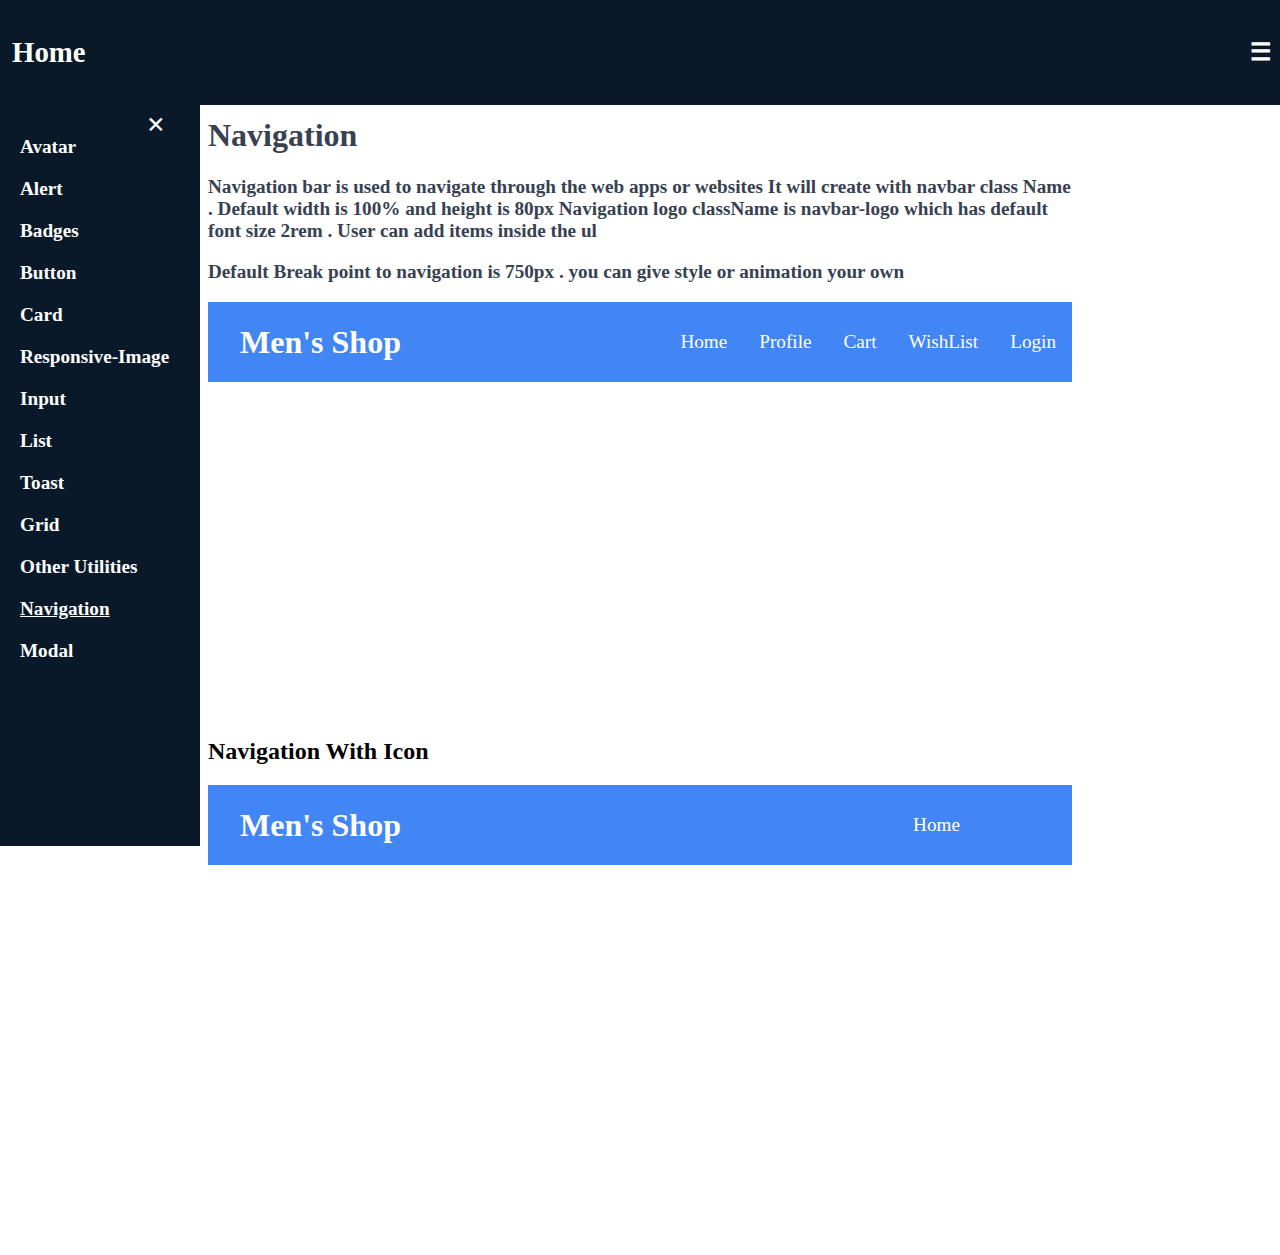
<file: component/navigation/navigation.html>
<!DOCTYPE html>
<html lang="en">
  <head>
    <meta charset="UTF-8" />
    <meta http-equiv="X-UA-Compatible" content="IE=edge" />
    <meta name="viewport" content="width=device-width, initial-scale=1.0" />
    <link rel="stylesheet" href="../../style.css" />
    <link rel="stylesheet" href="navigation.css" />
    <link
      rel="stylesheet"
      href="https://use.fontawesome.com/releases/v5.15.4/css/all.css"
      integrity="sha384-DyZ88mC6Up2uqS4h/KRgHuoeGwBcD4Ng9SiP4dIRy0EXTlnuz47vAwmeGwVChigm"
      crossorigin="anonymous"
    />
    <title>Navigation</title>
  </head>
  <body>
    <nav class="flex_space nav">
      <div>
        <h2><a href="../../index.html">Home</a></h2>
      </div>
      <div>
        <span class="menulines pointer" onclick="openNav()">&#9776;</span>
      </div>

      <div class="sidenav" id="mySidenav">
        <a href="javascript:void(0)" class="closebtn" onclick="closeNav()">
          &times;
        </a>

        <a href="../avatar/avatar.html">Avatar</a>
        <a href="../alert/alert.html">Alert</a>
        <a href="../badges/badges.html">Badges</a>
        <a href="../button/button.html">Button</a>
        <a href="../card/card.html">Card</a>
        <a href="../responsive-image/responsive-image.html">Responsive-Image</a>
        <a href="../input/input.html">Input</a>
        <a href="../list/list.html">List</a>
        <a href="../toster/toast.html">Toast</a>
        <a href="../grid/responsive-grid.html">Grid</a>
        <a href="../other/other.html">Other Utilities</a>
        <a href="./navigation.html" class="page-active">Navigation</a>
        <a href="../modal/modal.html">Modal</a>
      </div>
    </nav>
    <main>
      <div class="page">
        <h1 class="heading">Navigation</h1>
        <p class="description">
          Navigation bar is used to navigate through the web apps or websites It
          will create with navbar class Name . Default width is 100% and height
          is 80px Navigation logo className is navbar-logo which has default
          font size 2rem . User can add items inside the ul
        </p>
        <p class="description">
          Default Break point to navigation is 750px . you can give style or
          animation your own
        </p>
        <div>
          <div class="flex_center">
            <!-- here the nav -->
            <nav class="navbar">
              <label class="navbar-logo"> Men's Shop </label>
              <ul>
                <li>Home</li>
                <li>Profile</li>
                <li>Cart</li>
                <li>WishList</li>
                <li>Login</li>
              </ul>
              <span class="navbar-hamburger">&#9776;</span>
            </nav>
          </div>
          <!-- here the code container -->
          <div class="code-container">
            <iframe
              src="https://carbon.now.sh/embed?bg=rgba%28171%2C+184%2C+195%2C+1%29&t=seti&wt=none&l=htmlmixed&width=599&ds=true&dsyoff=20px&dsblur=68px&wc=true&wa=false&pv=0px&ph=0px&ln=false&fl=1&fm=Hack&fs=14px&lh=133%25&si=false&es=2x&wm=false&code=%2509%2509%2509%253Cnav%2520class%253D%2522navbar%2522%253E%250A%2520%2520%2520%2520%2520%2520%2520%2520%2520%2520%2520%2520%2520%2520%253Clabel%2520class%253D%2522navbar-logo%2522%253E%2520Men%27s%2520Shop%2520%253C%252Flabel%253E%250A%2520%2520%2520%2520%2520%2520%2520%2520%2520%2520%2520%2520%2520%2520%253Cul%253E%250A%2520%2520%2520%2520%2520%2520%2520%2520%2520%2520%2520%2520%2520%2520%2520%2520%253Cli%253EHome%253C%252Fli%253E%250A%2520%2520%2520%2520%2520%2520%2520%2520%2520%2520%2520%2520%2520%2520%2520%2520%253Cli%253EProfile%253C%252Fli%253E%250A%2520%2520%2520%2520%2520%2520%2520%2520%2520%2520%2520%2520%2520%2520%2520%2520%253Cli%253ECart%253C%252Fli%253E%250A%2520%2520%2520%2520%2520%2520%2520%2520%2520%2520%2520%2520%2520%2520%2520%2520%253Cli%253EWishList%253C%252Fli%253E%250A%2520%2520%2520%2520%2520%2520%2520%2520%2520%2520%2520%2520%2520%2520%2520%2520%253Cli%253ELogin%253C%252Fli%253E%250A%2520%2520%2520%2520%2520%2520%2520%2520%2520%2520%2520%2520%2520%2520%253C%252Ful%253E%250A%2520%2520%2520%2520%2520%2520%2520%2520%2520%2520%2520%2520%2520%2520%253Cspan%2520class%253D%2522navbar-hamburger%2522%253E%2526%25239776%253B%253C%252Fspan%253E%250A%2520%2520%2520%2520%2520%2520%2520%2520%2520%2520%2520%2520%253C%252Fnav%253E"
              style="
                width: 100%;
                height: 300px;
                border: 0;
                transform: scale(1);
                overflow: hidden;
              "
              sandbox="allow-scripts allow-same-origin"
            >
            </iframe>
          </div>
        </div>
        <!-- with icon -->
        <h2>Navigation With Icon</h2>
        <div>
          <div class="flex_center">
            <!-- here the nav  with icon-->
            <nav class="navbar">
              <label class="navbar-logo"> Men's Shop </label>
              <ul>
                <li>Home</li>
                <li>
                  <i class="fas fa-user"></i>
                </li>
                <li>
                  <i class="fas fa-shopping-cart"></i>
                </li>
                <li><i class="far fa-heart"></i></li>
              </ul>
              <span class="navbar-hamburger">&#9776;</span>
            </nav>
          </div>
          <!-- here the code container -->
          <div class="code-container">
            <iframe
              src="https://carbon.now.sh/embed?bg=rgba%28171%2C+184%2C+195%2C+1%29&t=seti&wt=none&l=htmlmixed&width=736&ds=true&dsyoff=20px&dsblur=68px&wc=true&wa=false&pv=0px&ph=0px&ln=false&fl=1&fm=Hack&fs=14px&lh=133%25&si=false&es=2x&wm=false&code=%2509%2509%2509%2520%253Cnav%2520class%253D%2522navbar%2522%253E%250A%2520%2520%2520%2520%2520%2520%2520%2520%2520%2520%2520%2520%2520%2520%253Clabel%2520class%253D%2522navbar-logo%2522%253E%2520Men%27s%2520Shop%2520%253C%252Flabel%253E%250A%2520%2520%2520%2520%2520%2520%2520%2520%2520%2520%2520%2520%2520%2520%253Cul%253E%250A%2520%2520%2520%2520%2520%2520%2520%2520%2520%2520%2520%2520%2520%2520%2520%2520%253Cli%253EHome%253C%252Fli%253E%250A%2520%2520%2520%2520%2520%2520%2520%2520%2520%2520%2520%2520%2520%2520%2520%2520%253Cli%253E%250A%2520%2520%2520%2520%2520%2520%2520%2520%2520%2520%2520%2520%2520%2520%2520%2520%2520%2520%253Ci%2520class%253D%2522fas%2520fa-user%2522%253E%253C%252Fi%253E%250A%2520%2520%2520%2520%2520%2520%2520%2520%2520%2520%2520%2520%2520%2520%2520%2520%253C%252Fli%253E%250A%2520%2520%2520%2520%2520%2520%2520%2520%2520%2520%2520%2520%2520%2520%2520%2520%253Cli%253E%250A%2520%2520%2520%2520%2520%2520%2520%2520%2520%2520%2520%2520%2520%2520%2520%2520%2520%2520%253Ci%2520class%253D%2522fas%2520fa-shopping-cart%2522%253E%253C%252Fi%253E%250A%2520%2520%2520%2520%2520%2520%2520%2520%2520%2520%2520%2520%2520%2520%2520%2520%253C%252Fli%253E%250A%2520%2520%2520%2520%2520%2520%2520%2520%2520%2520%2520%2520%2520%2520%2520%2520%253Cli%253E%253Ci%2520class%253D%2522far%2520fa-heart%2522%253E%253C%252Fi%253E%253C%252Fli%253E%250A%2520%2520%2520%2520%2520%2520%2520%2520%2520%2520%2520%2520%2520%2520%2520%250A%2520%2520%2520%2520%2520%2520%2520%2520%2520%2520%2520%2520%2520%2520%253C%252Ful%253E%250A%2520%2520%2520%2520%2520%2520%2520%2520%2520%2520%2520%2520%2520%2520%253Cspan%2520class%253D%2522navbar-hamburger%2522%253E%2526%25239776%253B%253C%252Fspan%253E%250A%2520%2520%2520%2520%2520%2520%2520%2520%2520%2520%2520%2509%253C%252Fnav%253E"
              style="
                width: 100%;
                height: 338px;
                border: 0;
                transform: scale(1);
                overflow: hidden;
              "
              sandbox="allow-scripts allow-same-origin"
            >
            </iframe>
          </div>
        </div>
      </div>
    </main>

    <script src="../../script.js"></script>
  </body>
</html>
</file>
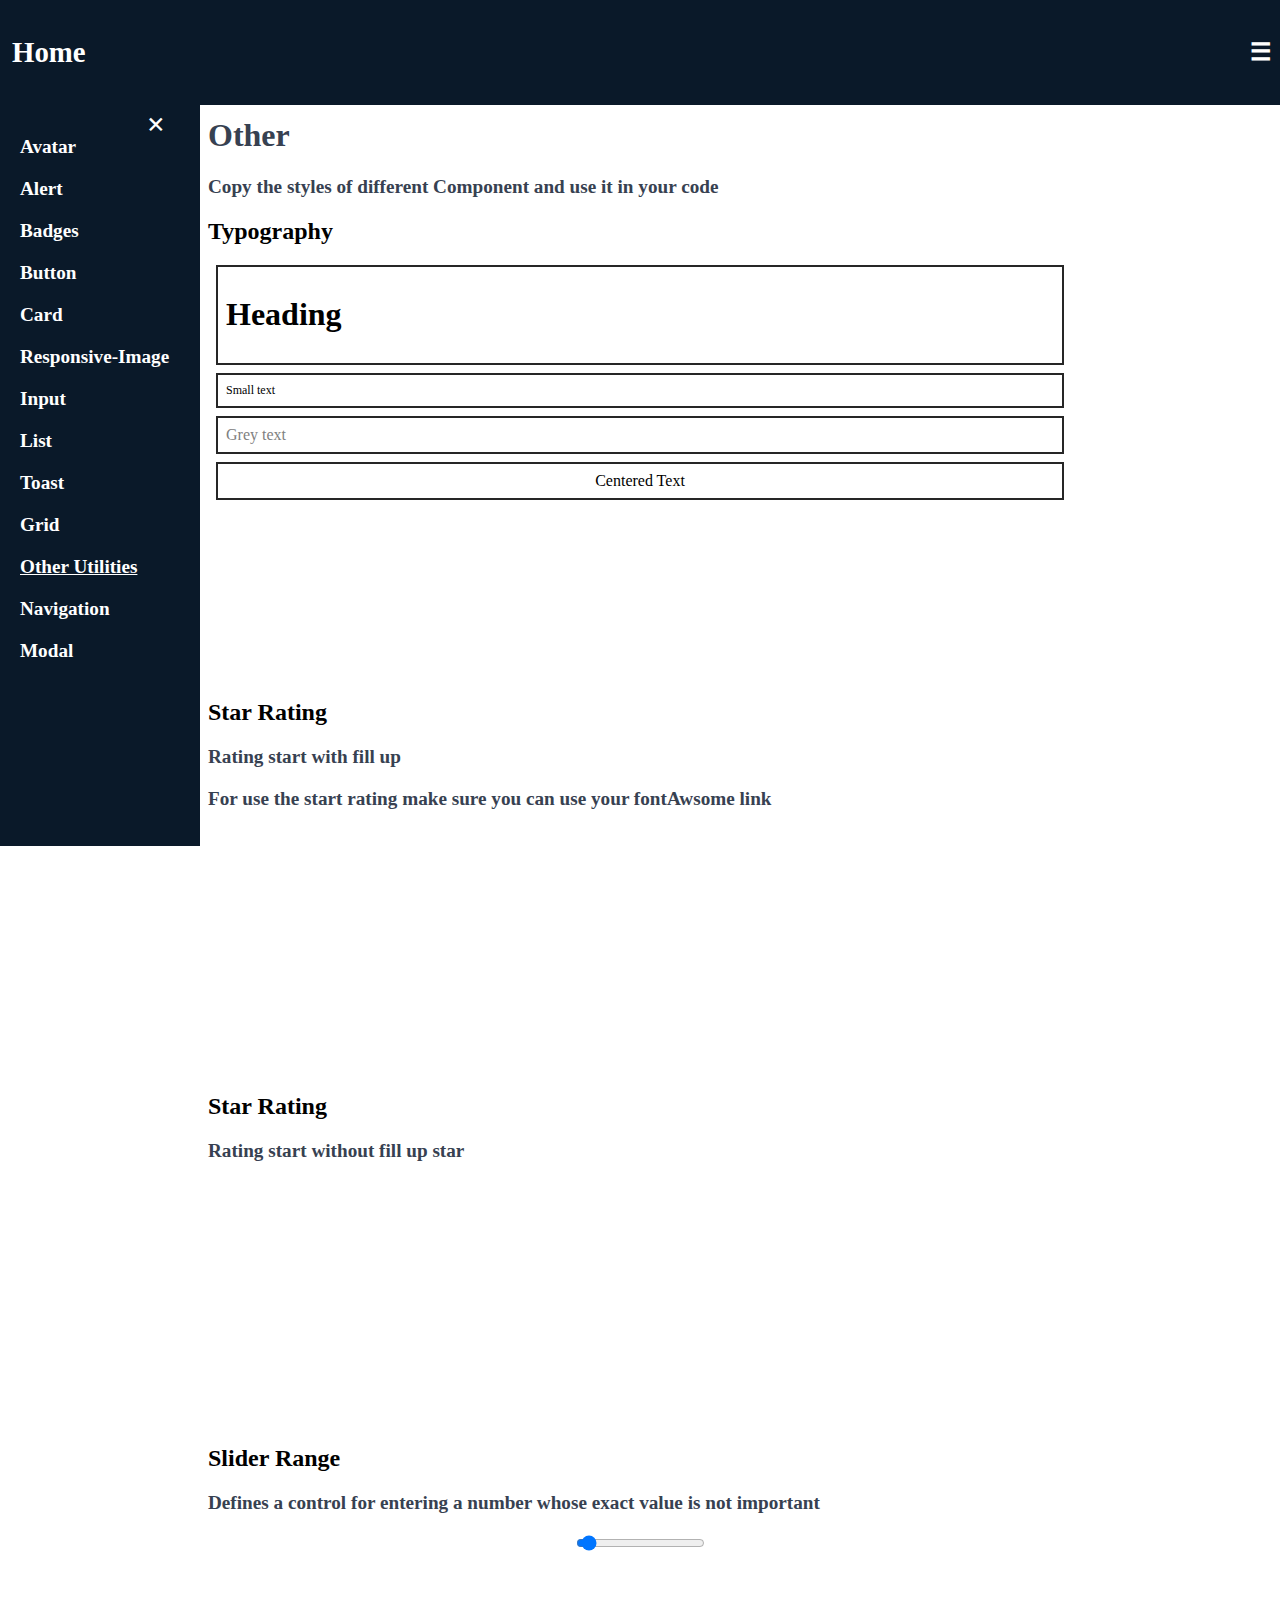
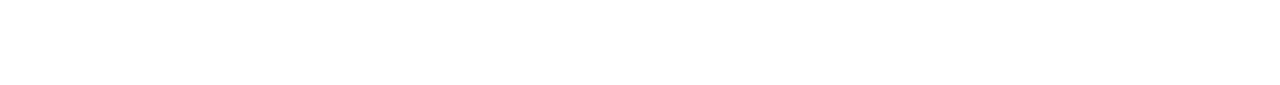
<file: component/other/other.html>
<!DOCTYPE html>
<html lang="en">
  <head>
    <meta charset="UTF-8" />
    <meta http-equiv="X-UA-Compatible" content="IE=edge" />
    <meta name="viewport" content="width=device-width, initial-scale=1.0" />
    <link rel="stylesheet" href="../../style.css" />
    <link rel="stylesheet" href="./other.css" />
    <link
      rel="stylesheet"
      href="https://use.fontawesome.com/releases/v5.15.4/css/all.css"
      integrity="sha384-DyZ88mC6Up2uqS4h/KRgHuoeGwBcD4Ng9SiP4dIRy0EXTlnuz47vAwmeGwVChigm"
      crossorigin="anonymous"
    />
    <title>More Component</title>
  </head>
  <body>
    <nav class="flex_space nav">
      <div>
        <h2><a href="../../index.html">Home</a></h2>
      </div>
      <div>
        <span class="menulines pointer" onclick="openNav()">&#9776;</span>
      </div>

      <div class="sidenav" id="mySidenav">
        <a href="javascript:void(0)" class="closebtn" onclick="closeNav()">
          &times;
        </a>

        <a href="../avatar/avatar.html">Avatar</a>
        <a href="../alert/alert.html">Alert</a>
        <a href="../badges/badges.html">Badges</a>
        <a href="../button/button.html">Button</a>
        <a href="../card/card.html">Card</a>
        <a href="../responsive-image/responsive-image.html">Responsive-Image</a>
        <a href="../input/input.html">Input</a>
        <a href="../list/list.html">List</a>
        <a href="../toster/toast.html">Toast</a>
        <a href="../grid/responsive-grid.html">Grid</a>
        <a href="./other.html" class="page-active">Other Utilities</a>
        <a href="../navigation/navigation.html">Navigation</a>
        <a href="../modal/modal.html">Modal</a>
      </div>
    </nav>

    <!-- main -->
    <main>
      <div class="page">
        <h1 class="heading">Other</h1>
        <p class="description">
          Copy the styles of different Component and use it in your code
        </p>
        <div>
          <h2>Typography</h2>
          <div>
            <div class="text-div">
              <h1 class="heading-text">Heading</h1>
            </div>
            <div class="text-div">
              <div class="small-text">Small text</div>
            </div>
            <div class="text-div">
              <div class="grey-text">Grey text</div>
            </div>
            <div class="text-div">
              <div class="center-text">Centered Text</div>
            </div>
          </div>
          <div class="code-container">
            <iframe
              src="https://carbon.now.sh/embed?bg=rgba%28248%2C231%2C28%2C1%29&t=seti&wt=none&l=htmlmixed&width=680&ds=true&dsyoff=58px&dsblur=23px&wc=true&wa=true&pv=0px&ph=0px&ln=false&fl=1&fm=Fira+Code&fs=14px&lh=152%25&si=false&es=2x&wm=false&code=%2520%2520%2520%253Ch1%2520class%253D%2522heading-text%2522%253EHeading%253C%252Fh1%253E%2520%2520%2520%2520%250A%2520%2520%2520%253Cdiv%2520class%253D%2522small-text%2522%253ESmall%2520text%253C%252Fdiv%253E%2520%2520%250A%2520%2520%2520%253Cdiv%2520class%253D%2522grey-text%2522%253EGrey%2520text%253C%252Fdiv%253E%250A%2520%2520%253Cdiv%2520class%253D%2522center-text%2522%253ECentered%2520Text%253C%252Fdiv%253E%2520%2520"
              style="
                width: 100%;
                height: 144px;
                border: 0;
                transform: scale(1);
                overflow: hidden;
              "
              sandbox="allow-scripts allow-same-origin"
            >
            </iframe>
          </div>
        </div>

        <!-- rating fillup start -->
        <div>
          <h2>Star Rating</h2>
          <p class="description">Rating start with fill up</p>
          <p class="description">
            For use the start rating make sure you can use your fontAwsome link
          </p>
          <div class="flex_center">
            <div class="rating">
              <i class="fas fa-star fa-2x"></i>
              <i class="fas fa-star fa-2x"></i>
              <i class="fas fa-star fa-2x"></i>
              <i class="fas fa-star fa-2x"></i>
              <i class="far fa-star fa-2x"></i>
            </div>
          </div>
          <div class="code-container">
            <iframe
              src="https://carbon.now.sh/embed?bg=rgba%28248%2C231%2C28%2C1%29&t=seti&wt=none&l=htmlmixed&width=680&ds=true&dsyoff=58px&dsblur=23px&wc=true&wa=true&pv=0px&ph=0px&ln=false&fl=1&fm=Fira+Code&fs=14px&lh=152%25&si=false&es=2x&wm=false&code=%2509%2509%2520%2520%253Cdiv%2520class%253D%2522rating%2522%253E%250A%2520%2520%2520%2520%2520%2520%2520%2520%2520%2520%2520%2520%2520%2520%253Ci%2520class%253D%2522fas%2520fa-star%2520fa-2x%2522%253E%253C%252Fi%253E%250A%2520%2520%2520%2520%2520%2520%2520%2520%2520%2520%2520%2520%2520%2520%253Ci%2520class%253D%2522fas%2520fa-star%2520fa-2x%2522%253E%253C%252Fi%253E%250A%2520%2520%2520%2520%2520%2520%2520%2520%2520%2520%2520%2520%2520%2520%253Ci%2520class%253D%2522fas%2520fa-star%2520fa-2x%2522%253E%253C%252Fi%253E%250A%2520%2520%2520%2520%2520%2520%2520%2520%2520%2520%2520%2520%2520%2520%253Ci%2520class%253D%2522fas%2520fa-star%2520fa-2x%2522%253E%253C%252Fi%253E%250A%2520%2520%2520%2520%2520%2520%2520%2520%2520%2520%2520%2520%2520%2520%253Ci%2520class%253D%2522far%2520fa-star%2520fa-2x%2522%253E%253C%252Fi%253E%250A%2520%2520%2520%2520%2520%2520%2520%2520%2520%2520%253C%252Fdiv%253E"
              style="
                width: 100%;
                height: 208px;
                border: 0;
                transform: scale(1);
                overflow: hidden;
              "
              sandbox="allow-scripts allow-same-origin"
            >
            </iframe>
          </div>
        </div>

        <!-- with out fillup start -->
        <div>
          <h2>Star Rating</h2>
          <p class="description">Rating start without fill up star</p>
          <div class="flex_center">
            <div class="rating">
              <i class="far fa-star"></i>
              <i class="far fa-star"></i>
              <i class="far fa-star"></i>
              <i class="far fa-star"></i>
              <i class="far fa-star"></i>
            </div>
          </div>
          <div class="code-container">
            <iframe
              src="https://carbon.now.sh/embed?bg=rgba%28248%2C231%2C28%2C1%29&t=seti&wt=none&l=htmlmixed&width=680&ds=true&dsyoff=58px&dsblur=23px&wc=true&wa=true&pv=0px&ph=0px&ln=false&fl=1&fm=Fira+Code&fs=14px&lh=152%25&si=false&es=2x&wm=false&code=%2509%2509%2509%253Cdiv%2520class%253D%2522rating%2522%253E%250A%2520%2520%2520%2520%2520%2520%2520%2520%2520%2520%2520%2520%2520%2520%253Ci%2520class%253D%2522far%2520fa-star%2522%253E%253C%252Fi%253E%250A%2520%2520%2520%2520%2520%2520%2520%2520%2520%2520%2520%2520%2520%2520%253Ci%2520class%253D%2522far%2520fa-star%2522%253E%253C%252Fi%253E%250A%2520%2520%2520%2520%2520%2520%2520%2520%2520%2520%2520%2520%2520%2520%253Ci%2520class%253D%2522far%2520fa-star%2522%253E%253C%252Fi%253E%250A%2520%2520%2520%2520%2520%2520%2520%2520%2520%2520%2520%2520%2520%2520%253Ci%2520class%253D%2522far%2520fa-star%2522%253E%253C%252Fi%253E%250A%2520%2520%2520%2520%2520%2520%2520%2520%2520%2520%2520%2520%2520%2520%253Ci%2520class%253D%2522far%2520fa-star%2522%253E%253C%252Fi%253E%250A%2520%2520%2520%2520%2520%2520%2520%2520%2520%2520%2520%2520%253C%252Fdiv%253E"
              style="
                width: 100%;
                height: 208px;
                border: 0;
                transform: scale(1);
                overflow: hidden;
              "
              sandbox="allow-scripts allow-same-origin"
            >
            </iframe>
          </div>
        </div>

        <!--  -->

        <div>
          <h2>Slider Range</h2>
          <p class="description">
            Defines a control for entering a number whose exact value is not
            important
          </p>

          <div class="flex_center">
            <input type="range" min="1" max="1000" value="50" />
          </div>
          <div class="code-container">
            <iframe
              src="https://carbon.now.sh/embed?bg=rgba%28248%2C231%2C28%2C1%29&t=seti&wt=none&l=htmlmixed&width=680&ds=true&dsyoff=58px&dsblur=23px&wc=true&wa=true&pv=0px&ph=0px&ln=false&fl=1&fm=Fira+Code&fs=14px&lh=152%25&si=false&es=2x&wm=false&code=%253Cinput%2520type%253D%2522range%2522%2520min%253D%25221%2522%2520max%253D%25221000%2522%2520value%253D%252250%2522%2520%252F%253E"
              style="
                width: 100%;
                height: 80px;
                border: 0;
                transform: scale(1);
                overflow: hidden;
              "
              sandbox="allow-scripts allow-same-origin"
            >
            </iframe>
          </div>
        </div>
      </div>
    </main>
    <script src="../../script.js"></script>
  </body>
</html>
</file>
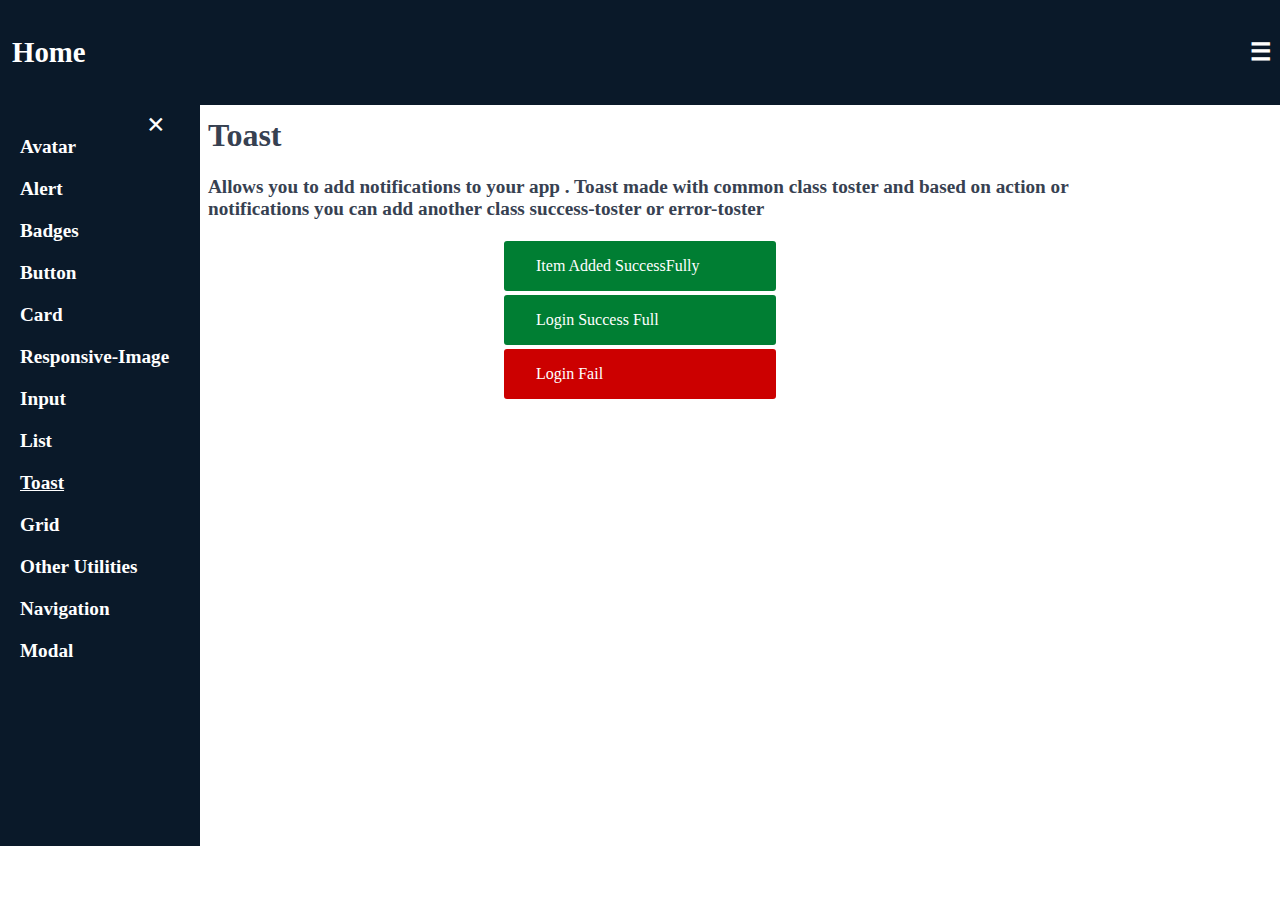
<file: component/toster/toast.html>
<!DOCTYPE html>
<html lang="en">
  <head>
    <meta charset="UTF-8" />
    <meta http-equiv="X-UA-Compatible" content="IE=edge" />
    <meta name="viewport" content="width=device-width, initial-scale=1.0" />
    <link rel="stylesheet" href="../../style.css" />
    <link rel="stylesheet" href="./toast.css">
    <link
    rel="stylesheet"
    href="https://use.fontawesome.com/releases/v5.15.4/css/all.css"
    integrity="sha384-DyZ88mC6Up2uqS4h/KRgHuoeGwBcD4Ng9SiP4dIRy0EXTlnuz47vAwmeGwVChigm"
    crossorigin="anonymous"
  />
    <title>Toast</title>
  </head>
  <body>
    <nav class="flex_space nav">
      <div>
        <h2><a href="../../index.html">Home</a></h2>
      </div>
      <div>
        <span class="menulines pointer" onclick="openNav()">&#9776;</span>
      </div>

      <div class="sidenav" id="mySidenav">
        <a href="javascript:void(0)" class="closebtn" onclick="closeNav()">
          &times;
        </a>

        <a href="../avatar/avatar.html">Avatar</a>
        <a href="../alert/alert.html">Alert</a>
        <a href="../badges/badges.html">Badges</a>
        <a href="../button/button.html">Button</a>
        <a href="../card/card.html">Card</a>
        <a href="../responsive-image/responsive-image.html">Responsive-Image</a>
        <a href="../input/input.html">Input</a>
        <a href="../list/list.html">List</a>
        <a class="page-active" href="./toast.html">Toast</a>
        <a href="../grid/responsive-grid.html">Grid</a>
        <a href="../other/other.html">Other Utilities</a>
        <a href="../navigation/navigation.html">Navigation</a>
        <a href="../modal/modal.html">Modal</a>
      </div>
    </nav>
    <!--  -->
    <main>
      <div class="page">
        <h1 class="heading">Toast</h1>
        <p class="description">
          Allows you to add notifications to your app . Toast made with common class toster and based on 
          action or notifications you can add another class success-toster or error-toster 
        </p>
        <div>
          <div class="flex_center">
            <div>
              <div class="toster success-toster">
                <div><i class="fa fa-check-circle"></i></div>
                <span>Item Added SuccessFully</span>
                <i class="fas fa-window-close close-btn"></i>
              </div>
              <div class="toster success-toster">
                <div><i class="fa fa-check-circle"></i></div>
                <span>Login Success Full</span>
                <i class="fas fa-window-close close-btn"></i>
              </div>
              <div class="toster error-toster">
                <div><i class="fa fa-exclamation-triangle"></i></i></div>
                <span>Login Fail</span>
                <i class="fas fa-window-close close-btn"></i>
              </div>
            </div>
          </div>
          <div class="code-container">
            <iframe
            src="https://carbon.now.sh/embed?bg=rgba%28248%2C231%2C28%2C1%29&t=seti&wt=none&l=htmlmixed&width=680&ds=true&dsyoff=58px&dsblur=23px&wc=true&wa=true&pv=0px&ph=0px&ln=false&fl=1&fm=Fira+Code&fs=14px&lh=152%25&si=false&es=2x&wm=false&code=%2509%2509%2509%253Cdiv%2520class%253D%2522toster%2520success-toster%2522%253E%250A%2520%2520%2520%2520%2520%2520%2520%2520%2520%2520%2520%2520%2520%2520%2520%2520%253Cdiv%253E%253Ci%2520class%253D%2522fa%2520fa-check-circle%2522%253E%253C%252Fi%253E%253C%252Fdiv%253E%250A%2520%2520%2520%2520%2520%2520%2520%2520%2520%2520%2520%2520%2520%2520%2520%2520%253Cspan%253EItem%2520Added%2520SuccessFully%253C%252Fspan%253E%250A%2520%2520%2520%2520%2520%2520%2520%2520%2520%2520%2520%2520%2520%2520%2520%2520%253Ci%2520class%253D%2522fas%2520fa-window-close%2520close-btn%2522%253E%253C%252Fi%253E%250A%2520%2520%2520%2520%2520%2520%2520%2520%2520%2520%2520%2520%2520%2520%253C%252Fdiv%253E%250A%2520%2520%2520%2520%2520%2520%2520%2520%2520%2520%2520%253Cdiv%2520class%253D%2522toster%2520success-toster%2522%253E%250A%2520%2520%2520%2520%2520%2520%2520%2520%2520%2520%2520%2520%2520%2520%2520%2520%253Cdiv%253E%253Ci%2520class%253D%2522fa%2520fa-check-circle%2522%253E%253C%252Fi%253E%253C%252Fdiv%253E%250A%2520%2520%2520%2520%2520%2520%2520%2520%2520%2520%2520%2520%2520%2520%2520%2520%253Cspan%253ELogin%2520Success%2520Full%253C%252Fspan%253E%250A%2520%2520%2520%2520%2520%2520%2520%2520%2520%2520%2520%2520%2520%2520%2520%2520%253Ci%2520class%253D%2522fas%2520fa-window-close%2520close-btn%2522%253E%253C%252Fi%253E%250A%2520%2520%2520%2520%2520%2520%2520%2520%2520%2520%2520%253C%252Fdiv%253E%250A%2520%2520%2520%2520%2520%2520%2520%2520%2520%2520%253Cdiv%2520class%253D%2522toster%2520error-toster%2522%253E%250A%2520%2520%2520%2520%2520%2520%2520%2520%2520%2520%2520%2520%2520%2520%2520%2520%253Cdiv%253E%253Ci%2520class%253D%2522fa%2520fa-exclamation-triangle%2522%253E%253C%252Fi%253E%253C%252Fi%253E%253C%252Fdiv%253E%250A%2520%2520%2520%2520%2520%2520%2520%2520%2520%2520%2520%2520%2520%2520%2520%2520%253Cspan%253ELogin%2520Fail%253C%252Fspan%253E%250A%2520%2520%2520%2520%2520%2520%2520%2520%2520%2520%2520%2520%2520%2520%2520%2520%253Ci%2520class%253D%2522fas%2520fa-window-close%2520close-btn%2522%253E%253C%252Fi%253E%250A%2520%2520%2520%2520%2520%2520%2520%2520%2520%253C%252Fdiv%253E"
            style="width: 100%; height: 378px; border:0; transform: scale(1); overflow:hidden;"
            sandbox="allow-scripts allow-same-origin">
          </iframe>
          </div>
        </div>
      </div>
    </main>

    <script src="../../script.js"></script>
  </body>
</html>
</file>
<file: style.css>
@import url("./component/alert/alert.css");
@import url("./component/avatar/avatar.css");
@import url("./component/badges/badges.css");
@import url("./component/button/button.css");
@import url("./component/card/card.css");
@import url("./component/input/input.css");
@import url("./component/list/list.css");
@import url("./component/responsive-image/responsive-image.css");
@import url("./component/toster/toast.css");
@import url("./component/other/other.css");
@import url("./component/grid/responsive-grid.css");
@import url("https://fonts.googleapis.com/css2?family=Roboto:wght@300&display=swap");
@import url("./component/modal/modal.css");
@import url("./component/navigation/navigation.css");
:root {
  --bg-color: #0a1929;
  --font-color: rgb(178, 186, 194);
  --primary-font-color: #374151;
  --lightgrey2: #9ca3af;
  --white: #fff;
  --black: #000000;
  --text: #fff;
  --primary: #4285f4;
  --primary-dark: #0d47a1;
  --danger: #ff4444;
  --danger-dark: #cc0000;
  --warning: #ffbb33;
  --warning-dark: #ff8800;
  --success: #00c851;
  --success-dark: #007e33;
  --info: #33b5e5;
  --info-dark: #0099cc;
  --dark: #262626;
  --box-shadow: 0 2px 2px rgba(0, 0, 0, 0.5);
  --card-box-shadow: 2px 2px 4px #9a9a9a;
  --btn-shadow: 0 5px 4px rgba(0, 0, 0, 0.5);
}

html,
body {
  margin: 0;
  padding: 0;
  box-sizing: border-box;
}
* {
  scroll-behavior: smooth;
}
/* commom class style for some html element */
.sm {
  width: 3rem;
  height: 3rem;
}
.md {
  width: 4rem;
  height: 4rem;
}
.lg {
  width: 5rem;
  height: 5rem;
}

li {
  list-style: none;
  padding: 0;
  margin: 0;
}
ul {
  padding: 0;
  margin: 0;
}
a {
  text-decoration: none;
  outline: none;
  color: inherit;
}
.heading {
  color: var(--primary-font-color);
}
.description {
  color: var(--primary-font-color);
  font-weight: 700;
  font-size: 1.2rem;
}
.flex {
  display: flex;
}

.flex_center {
  display: flex;
  justify-content: center;
  align-items: center;
}

.flex_space {
  display: flex;
  justify-content: space-between;
  align-items: center;
}
.wrap {
  flex-wrap: wrap;
}
.pointer {
  cursor: pointer;
}

/* every page */
.page {
  margin-top: 5rem;
  width: 70%;
  margin-left: auto;
  margin-right: auto;
  padding: 1rem;
  box-sizing: border-box;
}
.nav {
  width: 100%;
  position: fixed;
  top: 0;
  left: 0;
  right: 0;
  z-index: 999;
  background-color: var(--bg-color);
  color: var(--white);
  font-weight: 700;
  font-size: 1.2rem;
  padding: 0.75rem;
}

.nav_list {
  margin-right: 1rem;
}
.nav_list a {
  padding: 1rem;
}

.nav_list a:hover {
  color: var(--lightgrey2);
}
.menulines {
  margin-right: 20px;
  font-size: 1.5rem;
}
.sidenav {
  margin-top: 4rem;
  width: 200px;
  height: 80vh;
  position: fixed;
  top: 2rem;
  left: 0;
  z-index: 99999;
  overflow-y: scroll;
  padding-top: 30px;
  background-color: var(--bg-color);
  margin-bottom: 1rem;
  transition: all 0.5s;
}
.sidenav::-webkit-scrollbar {
  width: 10px;
}

.sidenav::-webkit-scrollbar-track {
  -webkit-box-shadow: inset 0 0 6px rgba(158, 149, 149, 0.3);
  border-radius: 10px;
}

.sidenav::-webkit-scrollbar-thumb {
  border-radius: 10px;
  -webkit-box-shadow: inset 0 0 6px rgba(133, 125, 125, 0.5);
}
.sidenav a {
  color: var(--white);
  font-size: 1.2rem;
  display: block;
  /* padding: 20px 0 20px 20px; */
  padding: 10px 10px;
  margin-left: 10px;
}
.sidenav a:hover {
  color: var(--lightgrey2);
}
.closebtn {
  position: absolute;
  top: 0;
  right: 25px;
  font-size: 2rem !important;
}

/* home page */
.main_container {
  display: flex;
  margin-top: 5rem;
  align-items: center;
  justify-content: space-between;
  height: 100vh;
}
.about {
  padding: 1rem;
  display: flex;
  width: 50%;

  flex-direction: column;
  margin-left: auto;
  margin-right: auto;
}
.about h1 {
  color: var(--bg-color);
  font-size: 2.5rem;
}
.page-active {
  text-decoration: underline;
  font-weight: bold;
}
.about p {
  text-align: justify;
  color: var(--bg-color);
  font-size: 1.4rem;
  line-height: 2rem;
}
.home-img {
  width: 50%;
}
.home-img img {
  max-width: 100%;
}
.btn {
  padding: 0.6rem;
  border-radius: 0.25rem;
  font-size: 0.9rem;
}
.btn-primary {
  background-color: var(--white);
  color: var(--bg-color);
}
.btn-secondary {
  margin-left: 1.2rem;
  background-color: var(--bg-color);
  color: var(--white);
}
.code-container {
  max-width: 100%;
  overflow: hidden;
  margin-top: 2rem;
}
.link-container {
  padding: 1rem;
}
.footer-container {
  width: 100%;
  display: flex;
  align-items: center;
  justify-content: space-around;
  background-color: var(--bg-color);
  color: var(--white);
  font-size: 1rem;
}

.footer {
  padding: 1rem;
  display: flex;
  flex: 1;
  flex-direction: column;
  align-items: center;
  justify-content: center;
}
.footer li {
  padding: 0.5rem;
}
.footer-social ul {
  display: flex;
}
.footer-social {
  font-size: 1.5rem;
}
@media only screen and (max-width: 750px) {
  .about {
    margin-top: 5rem;
    width: 90%;
    height: 100%;
    margin-bottom: 2rem;
  }
  .footer-container {
    flex-direction: column;
    align-items: flex-start;
  }
}
@media only screen and (max-width: 424px) {
  .nav {
    font-size: 1rem;
    justify-content: space-around;
  }
  .nav_list {
    margin-right: 0;
  }
}

@media only screen and (max-width: 568px) {
  .page {
    width: 98%;
    padding: 2px;
    height: 100%;
  }
}

@media only screen and (max-width: 768px) {
  .sidenav {
    width: 0;
  }
  .main_container {
    flex-direction: column;
    height: 100%;
    margin-top: 0rem;
  }
  .home-img {
    width: 80%;
  }
}
</file>
<file: component/alert/alert.css>
.alert-container {
  width: 90%;
  display: flex;
  flex-direction: column;
  align-items: center;
  justify-content: space-between;
}
.alert {
  width: 100%;
  display: flex;
  align-items: center;
  justify-content: flex-start;
  padding: 0.5rem 1rem;
  border-radius: 5px;
  margin-top: 20px;
}
.alert > div {
  margin-right: 20px;
  width: 2rem;
  display: flex;
  align-items: center;
  justify-content: center;
}
.alert > span {
  font-weight: bold;
  font-size: 1rem;
}

.success-alert {
  color: var(--success);
  border: 2px solid var(--success-dark);
  background: var(--text);
}
.warning-alert {
  color: var(--warning);
  border: 2px solid var(--warning-dark);
  background: var(--text);
}
.danger-alert {
  color: var(--danger);
  border: 2px solid var(--danger-dark);
  background: var(--text);
}

.info-alert {
  color: var(--info);
  border: 2px solid var(--info-dark);
  background: var(--text);
}
</file>
<file: component/button/button.css>
.btn-container {
  width: 90%;
  margin-top: 1rem;
  display: flex;
  justify-content: space-evenly;
  flex-wrap: wrap;
  border: 1px solid lightgray;
  padding: 1rem;
}
.btn {
  padding: 0.6rem;
  border-radius: 0.25rem;
  font-weight: 700;
  text-align: center;
  cursor: pointer;
}
.btn-primary {
  border: none;
  background: var(--primary-dark);
  color: var(--text);
}

.btn-secondary {
  border: none;
  color: var(--text);
  background: slategray;
}

.btn-success {
  border: none;
  color: var(--text);
  background: var(--success-dark);
}

.btn-danger {
  border: none;
  color: var(--text);
  background: var(--danger-dark);
}

.btn-warning {
  border: none;
  color: var(--text);
  background: var(--warning-dark);
}

.btn-info {
  border: none;
  color: var(--text);
  background: var(--info-dark);
}

.btn-dark {
  border: none;
  color: var(--text);
  background: var(--dark);
}
.link {
  background: transparent;
  font-size: 1.2rem;
}
.link-primary {
  border: 1px solid var(--primary-dark);
  color: var(--primary-dark);
}
.link-secondary {
  color: var(--dark);
  border: none;
  text-decoration: underline;
}
.social-btn {
  width: 4rem;
  height: 4rem;
  border-radius: 50%;
  display: flex;
  justify-content: center;
  align-items: center;
  border: 1px solid var(--dark);
  box-shadow: var(--btn-shadow);
}
.fa-twitter {
  color: #1da1f2;
}

.fa-linkedin {
  color: #2867b2;
}
.fa-github {
  color: #333;
}
.fa-instagram {
  color: #e1306c;
}
.icon-button {
  border: none;
  background: transparent;
  cursor: pointer;
}

.action-button {
  width: 3rem;
  height: 3rem;
  border-radius: 50%;
  display: flex;
  justify-content: center;
  align-items: center;
  box-shadow: var(--btn-shadow);
  cursor: pointer;
}
.action-button:hover {
  border: none;
}
</file>
<file: component/grid/responsive-grid.css>
.grid {
  display: grid;
}
.grid > div {
  padding: 1rem;
  border: 1px solid lightgray;
  margin-top: 0.5rem;
}
.grid-2 {
  grid-template-columns: repeat(2, 1fr);
}
.grid-3 {
  grid-template-columns: repeat(3, 1fr);
}
</file>
<file: component/input/input.css>
.form-group {
  margin: 0.75rem;
}
label {
  display: block;
  font-weight: 400;
}
.form-group input {
  padding: 0.25rem;
  border: 1px solid lightgray;
  font-size: 1rem;
}
.form-group input:focus {
  border: 1px solid var(--dark);
}
.form-error {
  display: block;
  color: var(--danger);
}
</file>
<file: component/list/list.css>
.list-group {
  border: 2px solid lightgray;
  width: 100%;
  margin: 0;
}
.list-item {
  padding: 1.25rem 0.75rem;
  border-bottom: 1px solid lightgray;
}
.stacked-list {
  border: 2px solid lightgray;
}
.order-list-item {
  padding: 1rem;
  position: relative;
  border-bottom: 2px solid lightgray;
  cursor: pointer;
}
.order-list-item:hover {
  background-color: rgba(230, 229, 227, 0.842);
}
.list-badge {
  position: absolute;
  top: 1rem;
  right: 1rem;
  background-color: lightgray;
  color: black;
}
.list-heading {
  font-weight: bold;
}
.list-text {
  letter-spacing: 1px;
  font-weight: 400;
}
</file>
<file: component/modal/modal.css>
.modal-container {
  width: 25rem;
  padding: 1rem;
  border: 2px solid #0a1929;
}
.modal {
  display: flex;
  align-items: center;
}
.modal-close {
  margin-left: auto;
  font-size: 1rem;
  font-weight: bold;
}

.modal-btns {
  display: flex;
  justify-content: flex-end;
}
.modal-btns button {
  margin: 0 1rem;
}
</file>
<file: component/navigation/navigation.css>
.navbar {
  background: #4285f4;
  height: 80px;
  width: 100%;
  display: flex;
  justify-content: space-between;
  align-items: center;
}
.navbar-logo {
  font-size: 2rem;
  cursor: pointer;
  padding: 0 2rem;
  font-weight: bold;
  color: var(--white);
}

.navbar ul {
  display: flex;
}

.navbar ul li {
  margin: 0 1rem;
  cursor: pointer;
  font-size: 1.2rem;
  color: var(--white);
}
.navbar-hamburger {
  display: none;
  cursor: pointer;
}
@media only screen and (max-width: 750px) {
  .navbar-hamburger {
    display: block;
    margin-right: 1rem;
    font-size: 1.5rem;
    color: var(--white);
  }
  .navbar ul {
    display: none;
  }
}
</file>
<file: component/other/other.css>
.text-div {
  padding: 0.5rem;
  border: 2px solid var(--dark);
  margin: 0.5rem;
}
.small-text {
  font-size: 0.75rem;
}
.grey-text {
  color: grey;
}
.center-text {
  text-align: center;
}
</file>
<file: component/toster/toast.css>
.toster {
  width: 15rem;
  display: flex;
  align-items: center;
  justify-content: flex-start;
  padding: 1rem;
  border-radius: 5px;
  position: relative;
}
.toster div {
  margin-right: 1rem;
}
.success-toster {
  color: var(--text);
  border: 2px solid var(--text);
  background-color: var(--success-dark);
}
.error-toster {
  color: var(--text);
  border: 2px solid var(--text);
  background: var(--danger-dark);
}
.close-btn {
  position: absolute;
  top: -1px;
  right: 0;
}
</file>
